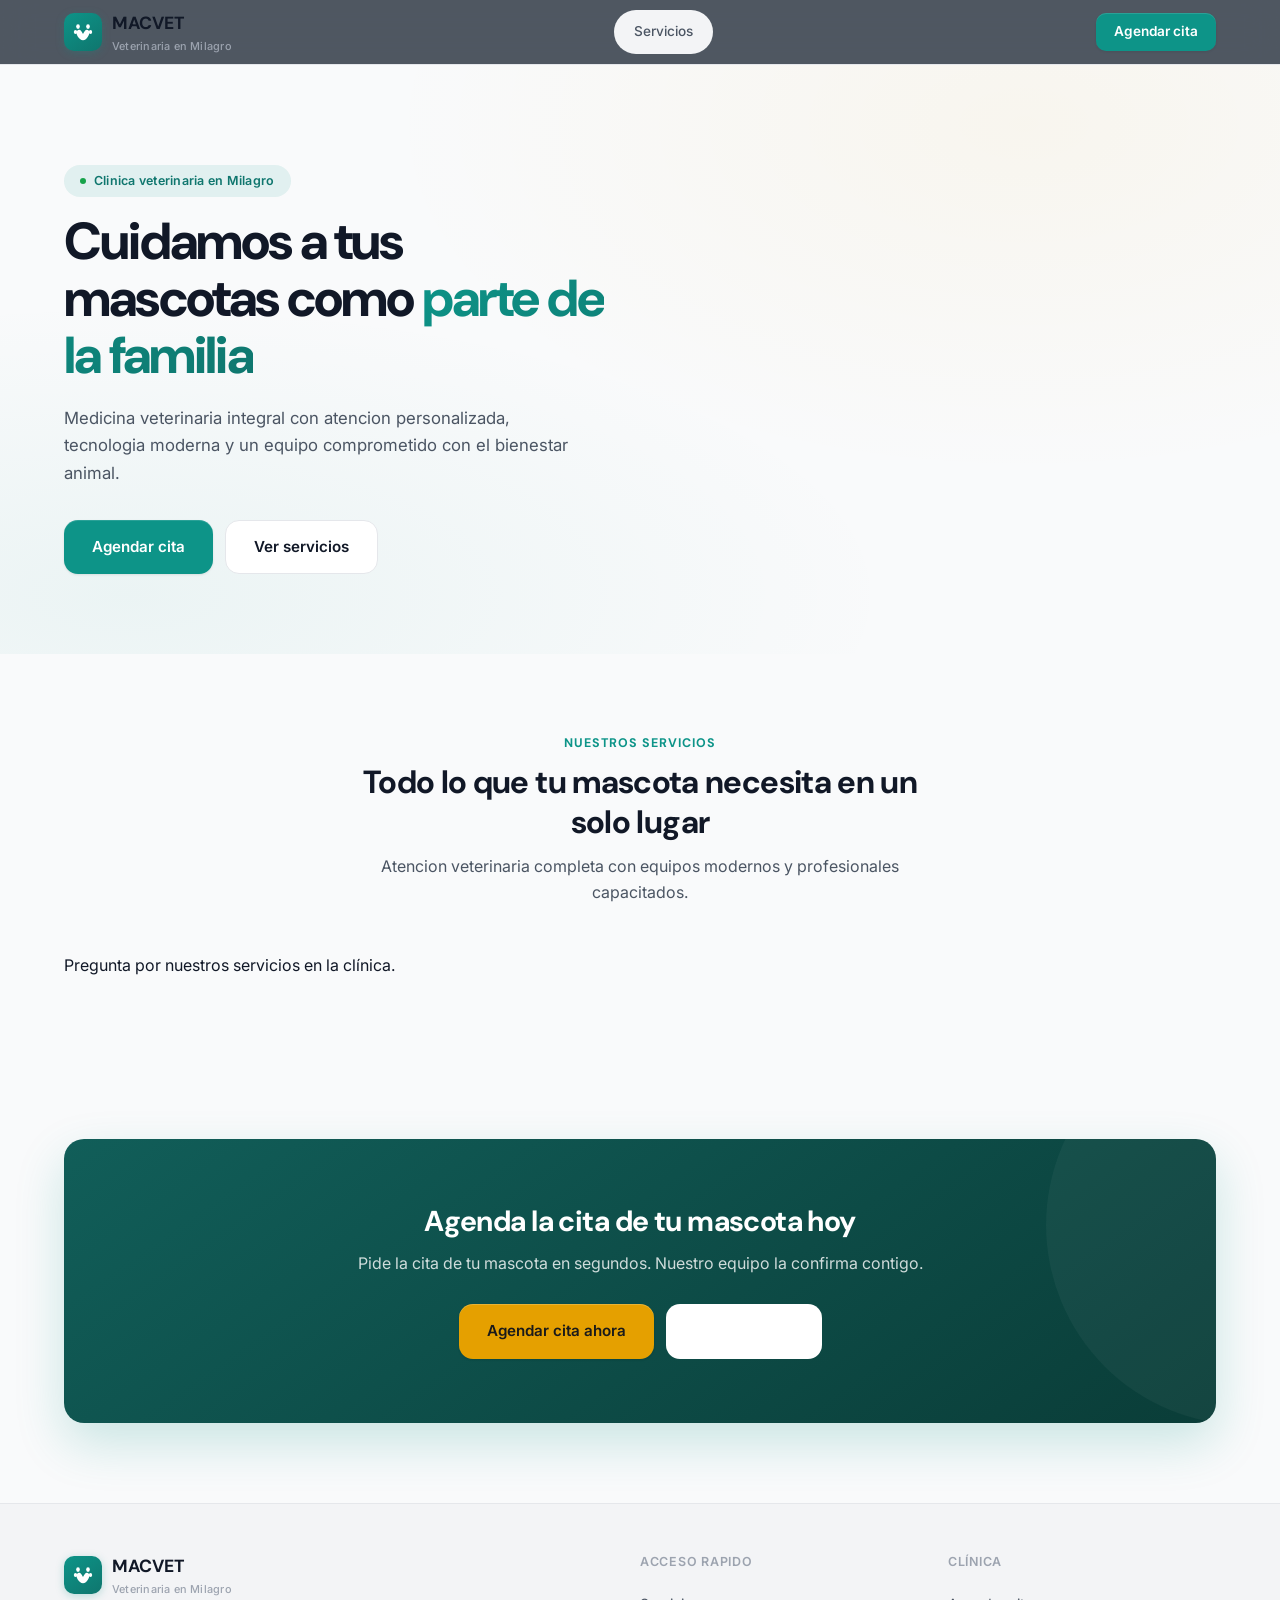
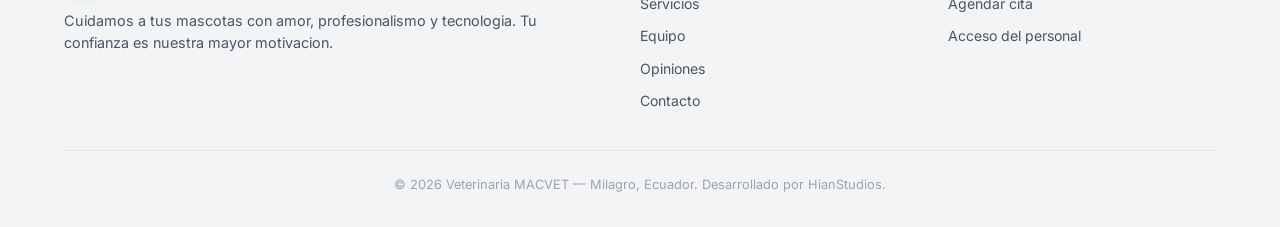
<file: index.html>
<!doctype html>
<html lang="es">
<head>
  <meta charset="UTF-8" />
  <meta name="viewport" content="width=device-width, initial-scale=1.0" />
  <title>Veterinaria MACVET — Milagro, Ecuador</title>
  <link rel="preconnect" href="https://fonts.googleapis.com" />
  <link rel="preconnect" href="https://fonts.gstatic.com" crossorigin />
  <link href="https://fonts.googleapis.com/css2?family=DM+Sans:wght@500;600;700;800&family=Inter:wght@400;500;600;700&display=swap" rel="stylesheet" />
  <link rel="stylesheet" href="css/style.css" />
</head>
<body data-page="index">

  <header class="topbar">
    <div class="topbar-inner">
      <div class="brand">
        <div class="brand-mark"><svg class="ico-brand" viewBox="0 0 24 24" fill="currentColor"><ellipse cx="6" cy="5.5" rx="2.2" ry="2.8"/><ellipse cx="18" cy="5.5" rx="2.2" ry="2.8"/><ellipse cx="3" cy="12" rx="2" ry="2.5"/><ellipse cx="21" cy="12" rx="2" ry="2.5"/><path d="M12 22c-2.5 0-5-2.5-6.5-5S3.5 12 5 10.5 8.5 9 10 11s1.5 3 2 3 .5-1 2-3 3.5-2 5-.5.5 4.5-1 7S14.5 22 12 22z"/></svg></div>
        <div>
          MACVET
          <small>Veterinaria en Milagro</small>
        </div>
      </div>
      <nav class="nav" id="mobile-nav">
        <a href="#servicios">Servicios</a>
        <a href="#equipo" data-seccion="equipo" hidden>Equipo</a>
        <a href="#testimonios" data-seccion="testimonios" hidden>Opiniones</a>
        <a href="#contacto" data-seccion="contacto" hidden>Contacto</a>
      </nav>
      <a href="agendar.html" class="btn btn-primary btn-nav-cta">Agendar cita</a>
      <button class="mobile-menu-btn" id="menu-toggle" aria-label="Menu">
        <span></span><span></span><span></span>
      </button>
    </div>
  </header>

  <!-- Hero -->
  <section class="hero-landing">
    <div class="container">
      <div class="hero-landing-inner">
        <div class="hero-landing-content">
          <div class="eyebrow"><span class="dot"></span> Clinica veterinaria en Milagro</div>
          <h1>Cuidamos a tus mascotas como <span>parte de la familia</span></h1>
          <p class="lead">Medicina veterinaria integral con atencion personalizada, tecnologia moderna y un equipo comprometido con el bienestar animal.</p>
          <div class="btn-row">
            <a href="agendar.html" class="btn btn-primary btn-lg">Agendar cita</a>
            <a href="#servicios" class="btn btn-ghost btn-lg">Ver servicios</a>
          </div>
        </div>
        
      </div>
    </div>
  </section>

  <!-- Servicios -->
  <section id="servicios" class="section-light">
    <div class="container">
      <div class="section-head fade-up">
        <div class="section-eyebrow">Nuestros servicios</div>
        <h2>Todo lo que tu mascota necesita en un solo lugar</h2>
        <p>Atencion veterinaria completa con equipos modernos y profesionales capacitados.</p>
      </div>
      <div class="grid-3" id="lista-servicios"><p class="ayuda">Cargando servicios…</p></div>
    </div>
  </section>

  <!-- Equipo -->
  <section id="equipo" class="section-alt" hidden>
    <div class="container">
      <div class="section-head fade-up"><div class="section-eyebrow">Nuestro equipo</div><h2>Profesionales comprometidos con tu mascota</h2></div>
      <div class="grid-2" id="lista-equipo"></div>
    </div>
  </section>

  <!-- Testimonios -->
  <section id="testimonios" class="section-light" hidden>
    <div class="container">
      <div class="section-head fade-up"><div class="section-eyebrow">Testimonios</div><h2>Lo que dicen nuestros clientes</h2></div>
      <div class="testimonial-track" id="lista-testimonios"></div>
    </div>
  </section>

  <!-- CTA -->
  <section class="cta-section">
    <div class="container">
      <div class="cta-card fade-up">
        <h2>Agenda la cita de tu mascota hoy</h2>
        <p>Pide la cita de tu mascota en segundos. Nuestro equipo la confirma contigo.</p>
        <div class="btn-row" style="justify-content:center">
          <a href="agendar.html" class="btn btn-accent btn-lg">Agendar cita ahora</a>
          <a href="#contacto" class="btn btn-ghost btn-lg">Contactarnos</a>
        </div>
      </div>
    </div>
  </section>

  <!-- Contacto -->
  <section id="contacto" class="section-alt" hidden>
    <div class="container">
      <div class="section-head fade-up"><div class="section-eyebrow">Contacto</div><h2>Visítanos o comunícate con nosotros</h2></div>
      <div class="grid-3" id="lista-contacto"></div>
    </div>
  </section>

  <!-- Footer -->
  <footer class="landing-footer">
    <div class="container">
      <div class="footer-inner">
        <div class="footer-brand">
          <div class="brand">
            <div class="brand-mark"><svg class="ico-brand" viewBox="0 0 24 24" fill="currentColor"><ellipse cx="6" cy="5.5" rx="2.2" ry="2.8"/><ellipse cx="18" cy="5.5" rx="2.2" ry="2.8"/><ellipse cx="3" cy="12" rx="2" ry="2.5"/><ellipse cx="21" cy="12" rx="2" ry="2.5"/><path d="M12 22c-2.5 0-5-2.5-6.5-5S3.5 12 5 10.5 8.5 9 10 11s1.5 3 2 3 .5-1 2-3 3.5-2 5-.5.5 4.5-1 7S14.5 22 12 22z"/></svg></div>
            <div>MACVET<small>Veterinaria en Milagro</small></div>
          </div>
          <p>Cuidamos a tus mascotas con amor, profesionalismo y tecnologia. Tu confianza es nuestra mayor motivacion.</p>
        </div>
        <div class="footer-links">
          <h4>Acceso rapido</h4>
          <a href="#servicios">Servicios</a>
          <a href="#equipo" data-seccion="equipo" hidden>Equipo</a>
          <a href="#testimonios" data-seccion="testimonios" hidden>Opiniones</a>
          <a href="#contacto" data-seccion="contacto" hidden>Contacto</a>
        </div>
        <div class="footer-links">
          <h4>Clínica</h4>
          <a href="agendar.html">Agendar cita</a>
          <a href="login.html">Acceso del personal</a>
        </div>
      </div>
      <div class="footer-bottom">
        <p>&copy; 2026 Veterinaria MACVET — Milagro, Ecuador. Desarrollado por HianStudios.</p>
      </div>
    </div>
  </footer>

    <script src="js/vendor/supabase.js"></script>
  <script src="js/config.js"></script>
  <script src="js/core.js"></script>
  <script src="js/publico.js"></script>
</body>
</html>
</file>
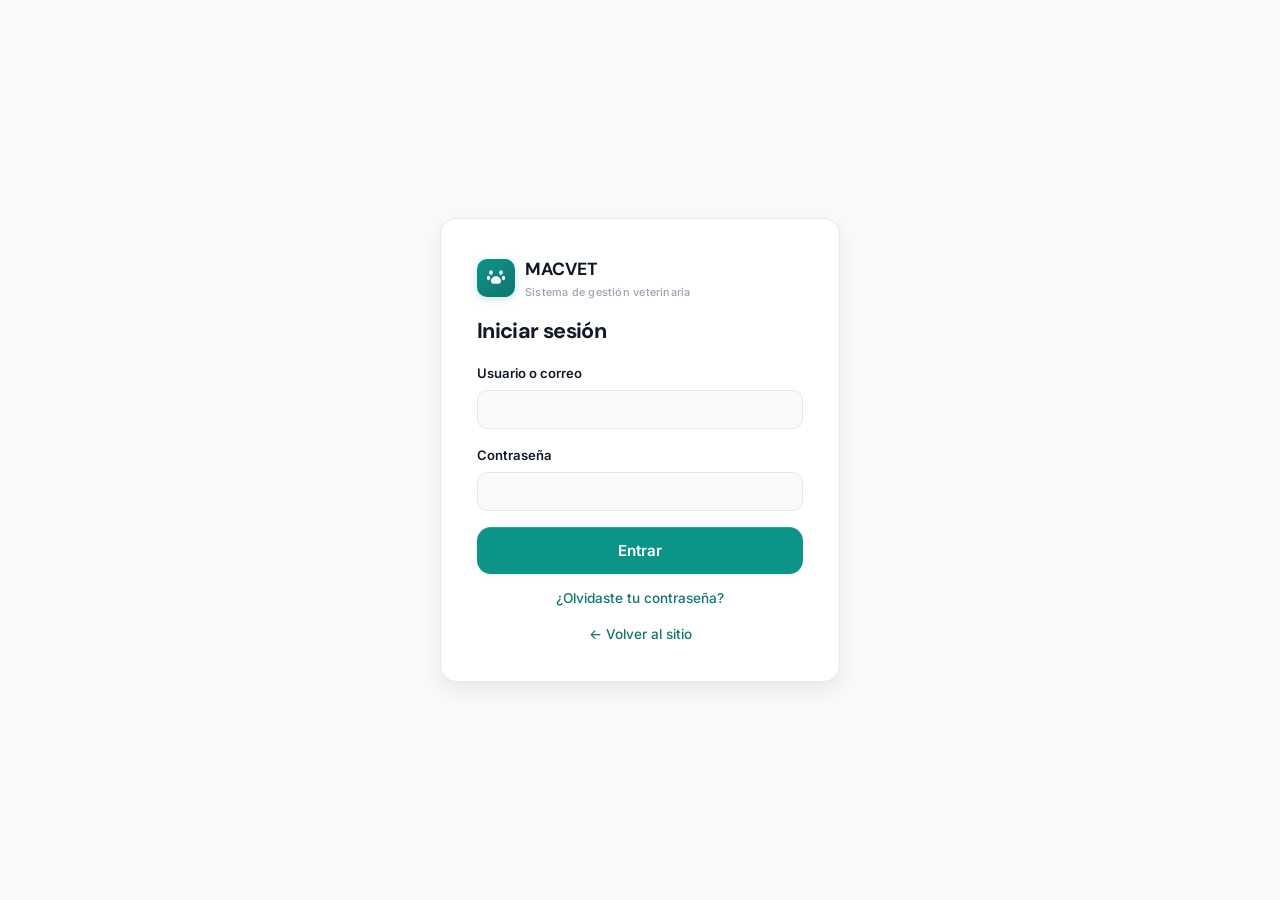
<file: admin.html>
<!doctype html>
<html lang="es">
<head>
  <meta charset="UTF-8" />
  <meta name="viewport" content="width=device-width, initial-scale=1.0" />
  <meta name="robots" content="noindex" />
  <title>Panel — MACVET</title>
  <link rel="preconnect" href="https://fonts.googleapis.com" />
  <link rel="preconnect" href="https://fonts.gstatic.com" crossorigin />
  <link rel="preconnect" href="https://ueydqoflrcbkiiapdgdy.supabase.co" crossorigin />
  <link href="https://fonts.googleapis.com/css2?family=DM+Sans:wght@500;600;700;800&family=Inter:wght@400;500;600;700&display=swap" rel="stylesheet" />
  <link rel="stylesheet" href="css/style.css" />
  <link rel="stylesheet" href="css/panel.css" />
</head>
<body data-page="admin">
  <header class="topbar">
    <div class="topbar-inner">
      <div class="brand">
        <div class="brand-mark"><svg class="ico-brand" viewBox="0 0 24 24" fill="currentColor"><ellipse cx="6" cy="5.5" rx="2.2" ry="2.8"/><ellipse cx="18" cy="5.5" rx="2.2" ry="2.8"/><ellipse cx="3" cy="12" rx="2" ry="2.6"/><ellipse cx="21" cy="12" rx="2" ry="2.6"/><path d="M12 10c-3.5 0-6 3-6 5.5 0 2 1.5 3.5 3.5 3.5 1 0 1.8-.4 2.5-.4s1.5.4 2.5.4c2 0 3.5-1.5 3.5-3.5 0-2.5-2.5-5.5-6-5.5z"/></svg></div>
        <div>MACVET<small>Sistema de gestión veterinaria</small></div>
      </div>
      <div class="usuario-caja" id="usuario-caja" hidden>
        <div><strong id="u-nombre"></strong><small id="u-rol"></small></div>
        <button class="btn btn-ghost btn-sm" id="btn-mi-cuenta" type="button">Mi cuenta</button>
        <button class="btn btn-ghost btn-sm" id="btn-salir" type="button">Salir</button>
      </div>
    </div>
  </header>

  <div class="app-shell">
    <aside class="sidebar">
      <nav id="menu-lateral" aria-label="Secciones"></nav>
      <div class="sidebar-footer"><a href="index.html">Ver sitio web</a></div>
    </aside>
    <main class="main"><div id="vista"><div class="cargando">Cargando…</div></div></main>
  </div>

  <script defer src="js/vendor/supabase.js"></script>
  <script defer src="js/config.js"></script>
  <script defer src="js/core.js"></script>
  <script defer src="js/panel.js"></script>
  <script defer src="js/modulos/inicio.js"></script>
  <script defer src="js/modulos/citas.js"></script>
  <script defer src="js/modulos/clientes.js"></script>
  <script defer src="js/modulos/inventario.js"></script>
  <script defer src="js/modulos/comprobantes.js"></script>
  <script defer src="js/modulos/usuarios.js"></script>
  <script defer src="js/modulos/movimientos.js"></script>
  <script defer src="js/modulos/clinico.js"></script>
  <script defer src="js/modulos/resenas.js"></script>
  <script defer src="js/modulos/contenido.js"></script>
  <script defer src="js/modulos/whatsapp.js"></script>
  <script defer src="js/modulos/backup.js"></script>
  <script defer src="js/arranque.js"></script>
</body>
</html>
</file>
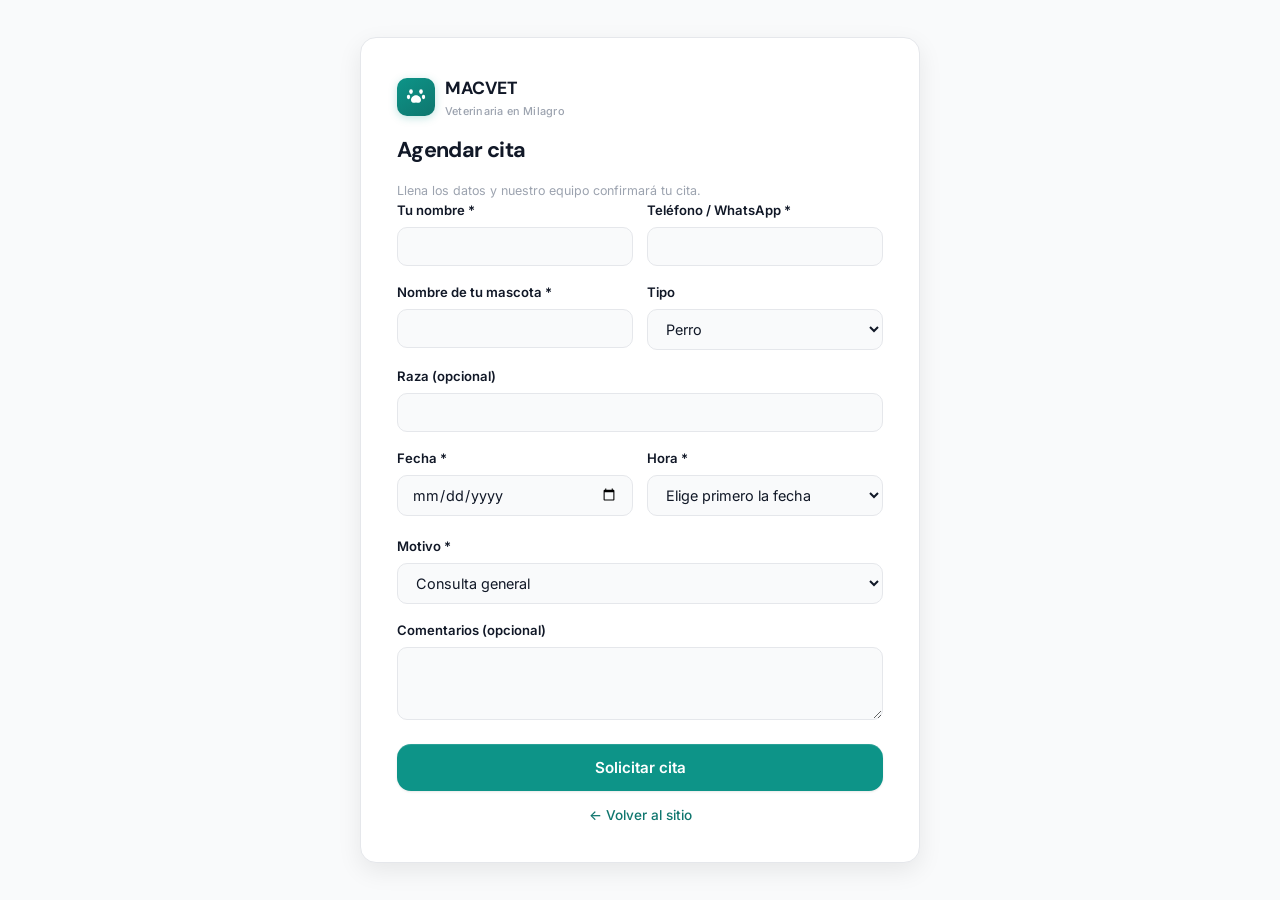
<file: agendar.html>
<!doctype html>
<html lang="es">
<head>
  <meta charset="UTF-8" />
  <meta name="viewport" content="width=device-width, initial-scale=1.0" />
  <title>Agendar cita — Veterinaria MACVET</title>
  <link rel="preconnect" href="https://fonts.googleapis.com" />
  <link rel="preconnect" href="https://fonts.gstatic.com" crossorigin />
  <link href="https://fonts.googleapis.com/css2?family=DM+Sans:wght@500;600;700;800&family=Inter:wght@400;500;600;700&display=swap" rel="stylesheet" />
  <link rel="stylesheet" href="css/style.css" />
  <link rel="stylesheet" href="css/panel.css" />
</head>
<body class="pagina-acceso">
  <main class="acceso">
    <div class="acceso-tarjeta" style="max-width:560px">
      <div class="brand acceso-brand">
        <div class="brand-mark"><svg class="ico-brand" viewBox="0 0 24 24" fill="currentColor"><ellipse cx="6" cy="5.5" rx="2.2" ry="2.8"/><ellipse cx="18" cy="5.5" rx="2.2" ry="2.8"/><ellipse cx="3" cy="12" rx="2" ry="2.6"/><ellipse cx="21" cy="12" rx="2" ry="2.6"/><path d="M12 10c-3.5 0-6 3-6 5.5 0 2 1.5 3.5 3.5 3.5 1 0 1.8-.4 2.5-.4s1.5.4 2.5.4c2 0 3.5-1.5 3.5-3.5 0-2.5-2.5-5.5-6-5.5z"/></svg></div>
        <div>MACVET<small>Veterinaria en Milagro</small></div>
      </div>
      <h1>Agendar cita</h1>
      <p class="ayuda">Llena los datos y nuestro equipo confirmará tu cita.</p>

      <form id="form-cita" novalidate>
        <div class="form-row">
          <div class="form-group"><label for="dueno">Tu nombre *</label><input id="dueno" maxlength="120" autocomplete="name" required /></div>
          <div class="form-group"><label for="telefono">Teléfono / WhatsApp *</label><input id="telefono" type="tel" maxlength="20" autocomplete="tel" required /></div>
        </div>
        <div class="form-row">
          <div class="form-group"><label for="mascota">Nombre de tu mascota *</label><input id="mascota" maxlength="80" required /></div>
          <div class="form-group"><label for="tipo">Tipo</label><select id="tipo"><option>Perro</option><option>Gato</option><option>Otro</option></select></div>
        </div>
        <div class="form-group"><label for="raza">Raza (opcional)</label><input id="raza" maxlength="80" /></div>
        <div class="form-row">
          <div class="form-group"><label for="fecha">Fecha *</label><input id="fecha" type="date" required /></div>
          <div class="form-group"><label for="hora">Hora *</label><select id="hora" required><option value="">Elige primero la fecha</option></select><small class="ayuda" id="ayuda-hora"></small></div>
        </div>
        <div class="form-group"><label for="servicio">Motivo *</label><select id="servicio"></select></div>
        <div class="form-group"><label for="notas">Comentarios (opcional)</label><textarea id="notas" rows="3" maxlength="500"></textarea></div>
        <!-- Campo trampa: las personas no lo ven; los programas que llenan formularios sí -->
        <div style="position:absolute;left:-9999px" aria-hidden="true"><label>No llenar<input id="sitio-web" tabindex="-1" autocomplete="off" /></label></div>
        <div class="form-error" id="error-cita" role="alert" hidden></div>
        <button type="submit" class="btn btn-primary btn-lg" id="btn-cita" style="width:100%">Solicitar cita</button>
      </form>
      <div id="listo" hidden>
        <h2>¡Solicitud enviada!</h2>
        <p>Recibimos tu solicitud. Nuestro equipo la revisará y te confirmará por teléfono o WhatsApp.</p>
        <p class="ayuda">Si es una urgencia, comunícate directamente con la clínica.</p>
        <a class="btn btn-primary" href="index.html">Volver al sitio</a>
      </div>
      <p class="acceso-pie"><a href="index.html">← Volver al sitio</a></p>
    </div>
  </main>
  <script src="js/vendor/supabase.js"></script>
  <script src="js/config.js"></script>
  <script src="js/core.js"></script>
  <script src="js/agendar.js"></script>
</body>
</html>
</file>
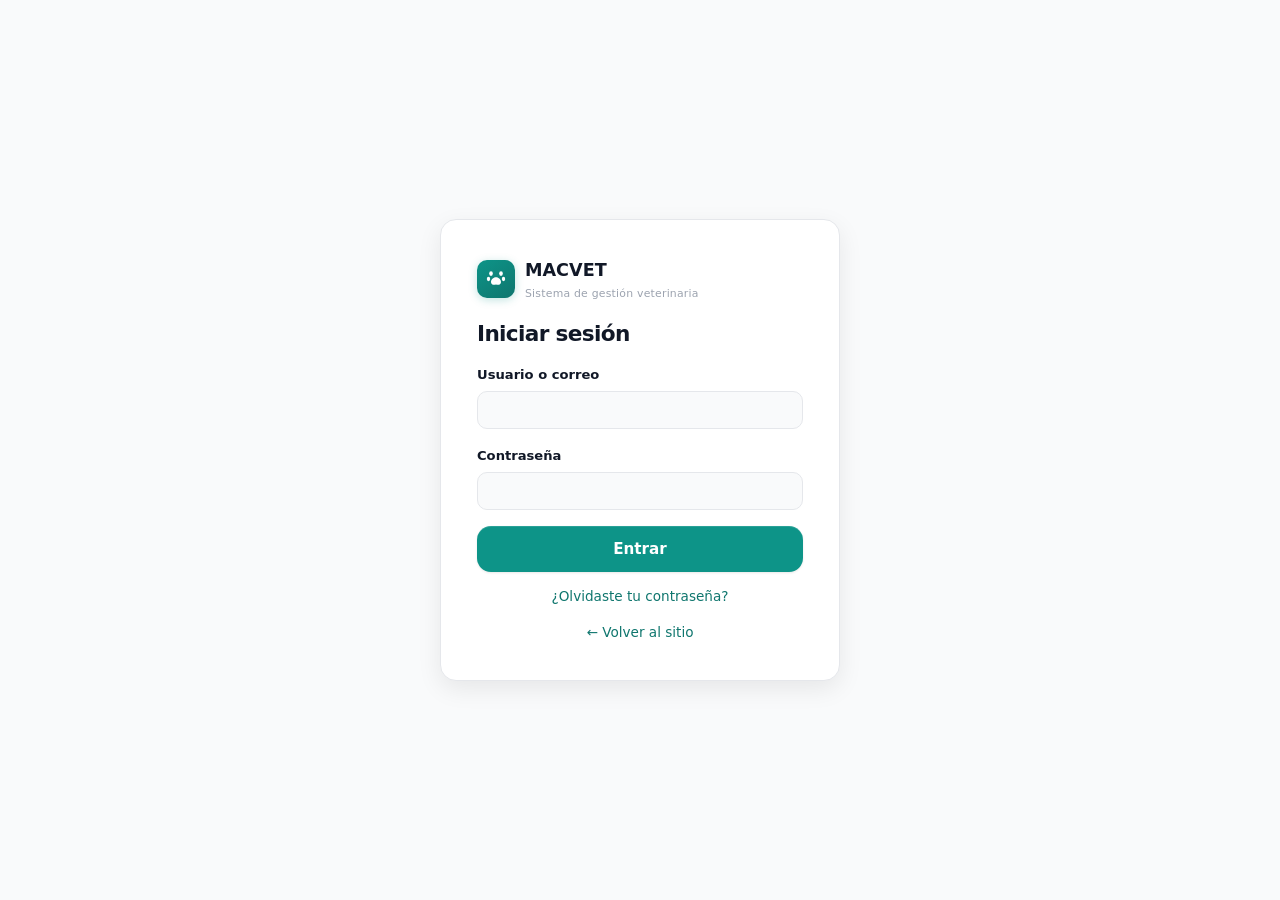
<file: citas.html>
<!doctype html>
<html lang="es"><head><meta charset="UTF-8" /><meta name="robots" content="noindex" /><title>Agenda — MACVET</title>
<meta http-equiv="refresh" content="0; url=admin.html#citas" /></head>
<body><p>Redirigiendo a la agenda… <a href="admin.html#citas">Pulsa aquí si no pasa nada</a>.</p></body></html>
</file>
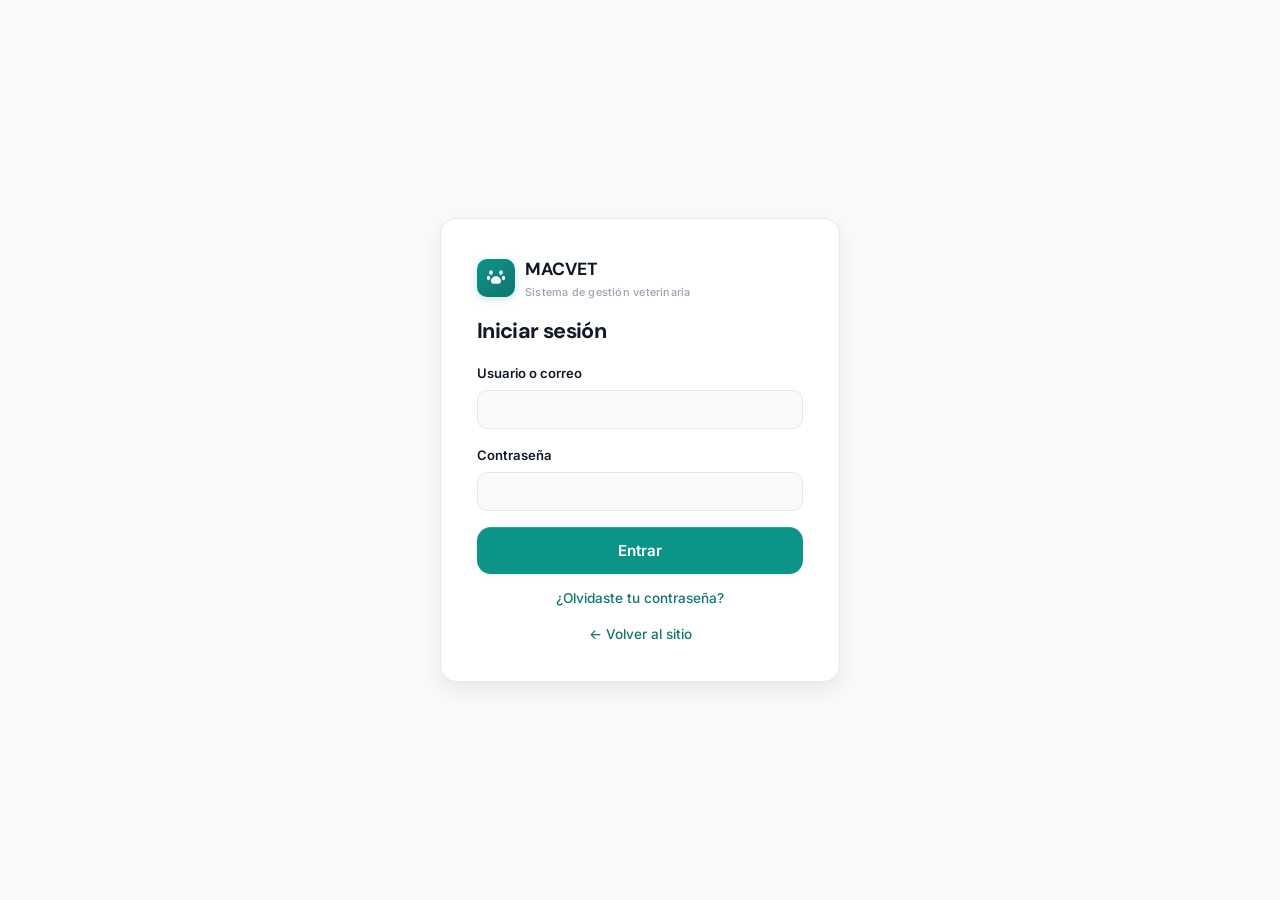
<file: login.html>
<!doctype html>
<html lang="es">
<head>
  <meta charset="UTF-8" />
  <meta name="viewport" content="width=device-width, initial-scale=1.0" />
  <meta name="robots" content="noindex" />
  <title>Entrar — MACVET</title>
  <link rel="preconnect" href="https://fonts.googleapis.com" />
  <link rel="preconnect" href="https://fonts.gstatic.com" crossorigin />
  <link href="https://fonts.googleapis.com/css2?family=DM+Sans:wght@500;600;700;800&family=Inter:wght@400;500;600;700&display=swap" rel="stylesheet" />
  <link rel="stylesheet" href="css/style.css" />
  <link rel="stylesheet" href="css/panel.css" />
</head>
<body class="pagina-acceso">
  <main class="acceso">
    <div class="acceso-tarjeta">
      <div class="brand acceso-brand">
        <div class="brand-mark"><svg class="ico-brand" viewBox="0 0 24 24" fill="currentColor"><ellipse cx="6" cy="5.5" rx="2.2" ry="2.8"/><ellipse cx="18" cy="5.5" rx="2.2" ry="2.8"/><ellipse cx="3" cy="12" rx="2" ry="2.6"/><ellipse cx="21" cy="12" rx="2" ry="2.6"/><path d="M12 10c-3.5 0-6 3-6 5.5 0 2 1.5 3.5 3.5 3.5 1 0 1.8-.4 2.5-.4s1.5.4 2.5.4c2 0 3.5-1.5 3.5-3.5 0-2.5-2.5-5.5-6-5.5z"/></svg></div>
        <div>MACVET<small>Sistema de gestión veterinaria</small></div>
      </div>
      <h1>Iniciar sesión</h1>
      <form id="form-acceso" novalidate>
        <div class="form-group">
          <label for="usuario">Usuario o correo</label>
          <input id="usuario" name="usuario" type="text" autocomplete="username" autocapitalize="none" spellcheck="false" required />
        </div>
        <div class="form-group">
          <label for="clave">Contraseña</label>
          <input id="clave" name="clave" type="password" autocomplete="current-password" required />
        </div>
        <div class="form-error" id="error-acceso" role="alert" hidden></div>
        <button type="submit" class="btn btn-primary btn-lg" id="btn-entrar" style="width:100%">Entrar</button>
      </form>
      <p class="acceso-pie"><a href="#" id="olvide">¿Olvidaste tu contraseña?</a></p>
      <p class="acceso-pie"><a href="index.html">← Volver al sitio</a></p>
    </div>
  </main>
  <script src="js/vendor/supabase.js"></script>
  <script src="js/config.js"></script>
  <script src="js/core.js"></script>
  <script src="js/login.js"></script>
</body>
</html>
</file>
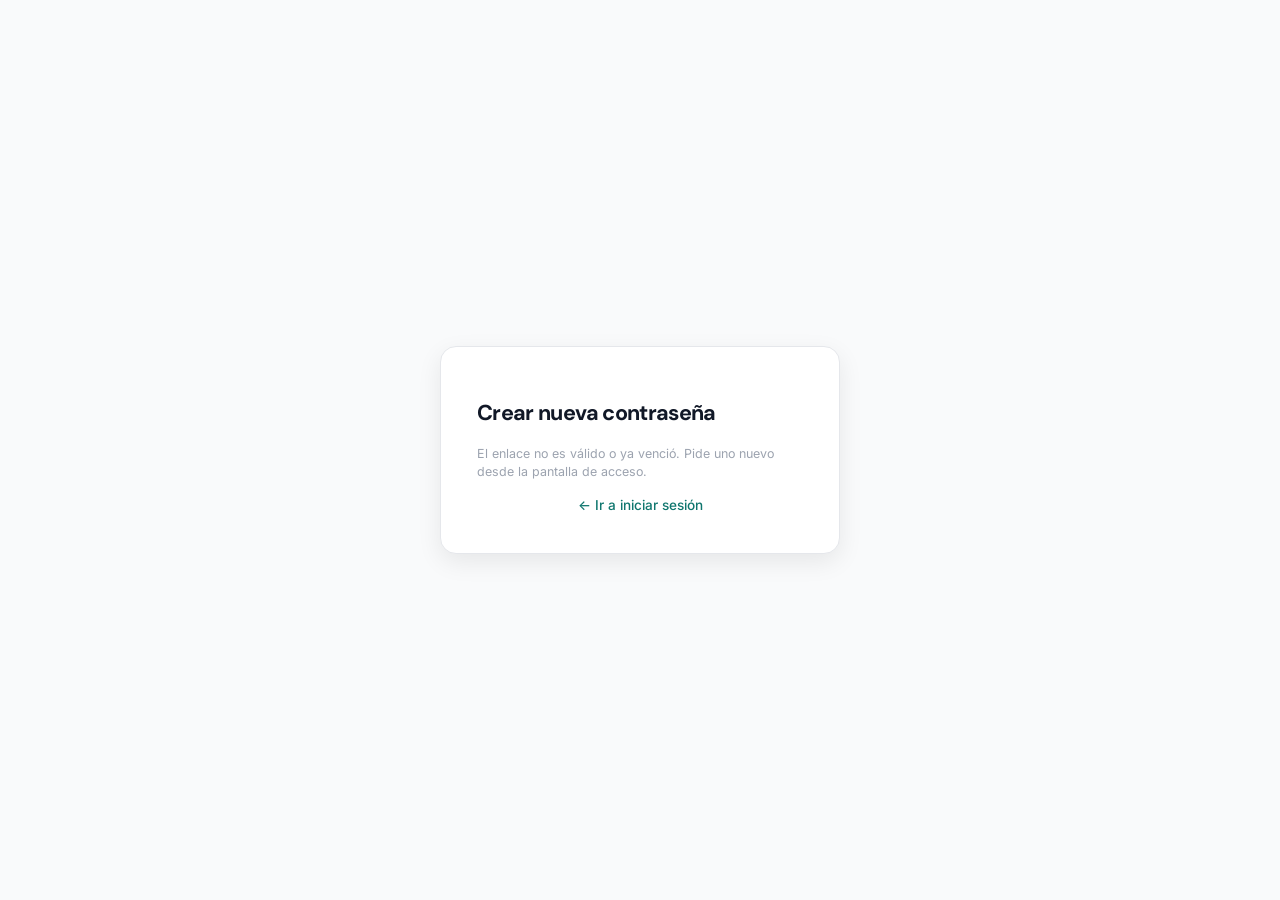
<file: restablecer.html>
<!doctype html>
<html lang="es">
<head>
  <meta charset="UTF-8" />
  <meta name="viewport" content="width=device-width, initial-scale=1.0" />
  <meta name="robots" content="noindex" />
  <title>Nueva contraseña — MACVET</title>
  <link rel="preconnect" href="https://fonts.googleapis.com" />
  <link rel="preconnect" href="https://fonts.gstatic.com" crossorigin />
  <link href="https://fonts.googleapis.com/css2?family=DM+Sans:wght@500;600;700;800&family=Inter:wght@400;500;600;700&display=swap" rel="stylesheet" />
  <link rel="stylesheet" href="css/style.css" />
  <link rel="stylesheet" href="css/panel.css" />
</head>
<body class="pagina-acceso">
  <main class="acceso">
    <div class="acceso-tarjeta">
      <h1>Crear nueva contraseña</h1>
      <p class="ayuda" id="estado-enlace">Verificando el enlace…</p>
      <form id="form-nueva" novalidate hidden>
        <div class="form-group"><label for="c1">Nueva contraseña</label><input id="c1" type="password" autocomplete="new-password" required /><small class="ayuda">Mínimo 10 caracteres, con letras y números.</small></div>
        <div class="form-group"><label for="c2">Repite la contraseña</label><input id="c2" type="password" autocomplete="new-password" required /></div>
        <div class="form-error" id="error-nueva" role="alert" hidden></div>
        <button type="submit" class="btn btn-primary btn-lg" style="width:100%">Guardar contraseña</button>
      </form>
      <p class="acceso-pie"><a href="login.html">← Ir a iniciar sesión</a></p>
    </div>
  </main>
  <script src="js/vendor/supabase.js"></script>
  <script src="js/config.js"></script>
  <script src="js/core.js"></script>
  <script src="js/restablecer.js"></script>
</body>
</html>
</file>
<file: css/style.css>
/* ===========================================================
   MACVET — Sistema de diseño veterinario
   Tipografía: DM Sans (títulos) + Inter (cuerpo)
   Paleta: teal profundo + ámbar dorado + grises neutros
   =========================================================== */

/* ---------- Design Tokens ---------- */
:root {
  --primary: #0d9488;
  --primary-dark: #0f766e;
  --primary-darker: #115e59;
  --primary-light: rgba(13,148,136,.1);
  --primary-subtle: rgba(13,148,136,.04);

  --accent: #e5a000;
  --accent-dark: #c48800;
  --accent-light: rgba(229,160,0,.1);

  --success: #16a34a;
  --success-light: rgba(22,163,74,.1);
  --danger: #dc2626;
  --danger-light: rgba(220,38,38,.08);
  --warning: #d97706;
  --warning-light: rgba(217,119,6,.08);
  --info: #2563eb;
  --info-light: rgba(37,99,235,.08);

  --bg: #f9fafb;
  --bg-alt: #f3f4f6;
  --surface: #ffffff;
  --surface-hover: #f9fafb;
  --border: #e5e7eb;
  --border-light: #f3f4f6;
  --text: #111827;
  --text-secondary: #4b5563;
  --text-muted: #9ca3af;
  --overlay: rgba(17,24,39,.5);

  --radius: 14px;
  --radius-sm: 10px;
  --radius-xs: 6px;
  --radius-full: 9999px;

  --shadow-xs: 0 1px 2px rgba(0,0,0,.04);
  --shadow-sm: 0 1px 3px rgba(0,0,0,.06), 0 1px 2px rgba(0,0,0,.04);
  --shadow: 0 4px 12px rgba(0,0,0,.06);
  --shadow-md: 0 8px 24px rgba(0,0,0,.08);
  --shadow-lg: 0 16px 40px rgba(0,0,0,.1);
  --shadow-ring: 0 0 0 3px rgba(13,148,136,.15);

  --font: 'Inter', system-ui, -apple-system, sans-serif;
  --font-display: 'DM Sans', system-ui, -apple-system, sans-serif;
  --font-mono: 'SF Mono', 'Cascadia Code', 'Fira Code', monospace;

  --transition: .18s cubic-bezier(.4,0,.2,1);
  --transition-slow: .3s cubic-bezier(.4,0,.2,1);
  --sidebar-w: 260px;
}

/* ---------- Dark Mode ---------- */
@media (prefers-color-scheme: dark) {
  :root:not([data-theme="light"]) {
    --primary: #2dd4bf;
    --primary-dark: #14b8a6;
    --primary-darker: #0d9488;
    --primary-light: rgba(45,212,191,.1);
    --primary-subtle: rgba(45,212,191,.04);
    --accent: #fbbf24;
    --accent-dark: #f59e0b;
    --accent-light: rgba(251,191,36,.1);
    --success: #34d399;
    --success-light: rgba(52,211,153,.1);
    --danger: #f87171;
    --danger-light: rgba(248,113,113,.1);
    --warning: #fbbf24;
    --warning-light: rgba(251,191,36,.1);
    --info: #60a5fa;
    --info-light: rgba(96,165,250,.1);
    --bg: #0b1120;
    --bg-alt: #111827;
    --surface: #1f2937;
    --surface-hover: #263244;
    --border: #374151;
    --border-light: #1f2937;
    --text: #f3f4f6;
    --text-secondary: #9ca3af;
    --text-muted: #6b7280;
    --overlay: rgba(0,0,0,.65);
    --shadow-xs: 0 1px 2px rgba(0,0,0,.2);
    --shadow-sm: 0 1px 3px rgba(0,0,0,.25);
    --shadow: 0 4px 12px rgba(0,0,0,.2);
    --shadow-md: 0 8px 24px rgba(0,0,0,.3);
    --shadow-lg: 0 16px 40px rgba(0,0,0,.35);
    --shadow-ring: 0 0 0 3px rgba(45,212,191,.2);
  }
}
body[data-theme="dark"] {
  --primary: #2dd4bf;
  --primary-dark: #14b8a6;
  --primary-darker: #0d9488;
  --primary-light: rgba(45,212,191,.1);
  --primary-subtle: rgba(45,212,191,.04);
  --accent: #fbbf24;
  --accent-dark: #f59e0b;
  --accent-light: rgba(251,191,36,.1);
  --success: #34d399;
  --success-light: rgba(52,211,153,.1);
  --danger: #f87171;
  --danger-light: rgba(248,113,113,.1);
  --warning: #fbbf24;
  --warning-light: rgba(251,191,36,.1);
  --info: #60a5fa;
  --info-light: rgba(96,165,250,.1);
  --bg: #0b1120;
  --bg-alt: #111827;
  --surface: #1f2937;
  --surface-hover: #263244;
  --border: #374151;
  --border-light: #1f2937;
  --text: #f3f4f6;
  --text-secondary: #9ca3af;
  --text-muted: #6b7280;
  --overlay: rgba(0,0,0,.65);
  --shadow-xs: 0 1px 2px rgba(0,0,0,.2);
  --shadow-sm: 0 1px 3px rgba(0,0,0,.25);
  --shadow: 0 4px 12px rgba(0,0,0,.2);
  --shadow-md: 0 8px 24px rgba(0,0,0,.3);
  --shadow-lg: 0 16px 40px rgba(0,0,0,.35);
  --shadow-ring: 0 0 0 3px rgba(45,212,191,.2);
}

/* ---------- Reset ---------- */
*, *::before, *::after { box-sizing: border-box; margin: 0; padding: 0; }
html { scroll-behavior: smooth; -webkit-text-size-adjust: 100%; }
body {
  font-family: var(--font);
  background: var(--bg);
  color: var(--text);
  line-height: 1.6;
  -webkit-font-smoothing: antialiased;
  -moz-osx-font-smoothing: grayscale;
}
a { color: inherit; text-decoration: none; }
img { max-width: 100%; display: block; }
button { font-family: inherit; cursor: pointer; }
ul, ol { list-style: none; }

/* ---------- SVG Icon System ---------- */
.ico { width: 18px; height: 18px; fill: none; stroke: currentColor; stroke-width: 2; stroke-linecap: round; stroke-linejoin: round; flex-shrink: 0; display: inline-block; vertical-align: middle; }
.ico-sm { width: 14px; height: 14px; }
.ico-lg { width: 24px; height: 24px; }
.ico-xl { width: 32px; height: 32px; }
.ico-brand { width: 20px; height: 20px; }
.ico-brand-sm { width: 18px; height: 18px; }

.container { max-width: 1200px; margin: 0 auto; padding: 0 24px; }

/* ---------- Typography ---------- */
h1 { font-family: var(--font-display); font-size: 1.875rem; font-weight: 700; letter-spacing: -.03em; line-height: 1.2; }
h2 { font-family: var(--font-display); font-size: 1.375rem; font-weight: 700; letter-spacing: -.02em; line-height: 1.25; }
h3 { font-family: var(--font-display); font-size: 1.1rem; font-weight: 600; line-height: 1.35; }
h4 { font-size: .8rem; font-weight: 600; text-transform: uppercase; letter-spacing: .06em; color: var(--text-muted); }

/* ---------- Buttons ---------- */
.btn {
  display: inline-flex; align-items: center; justify-content: center; gap: 8px;
  padding: 10px 20px; border-radius: var(--radius-sm); font-weight: 600; font-size: .875rem;
  border: none; cursor: pointer; transition: all var(--transition); white-space: nowrap;
  position: relative;
}
.btn:hover { transform: translateY(-1px); }
.btn:active { transform: translateY(0); }
.btn:focus-visible { outline: 2px solid var(--primary); outline-offset: 2px; }
.btn-primary { background: var(--primary); color: #fff; box-shadow: var(--shadow-sm), inset 0 1px 0 rgba(255,255,255,.12); }
.btn-primary:hover { background: var(--primary-dark); box-shadow: var(--shadow); }
.btn-accent { background: var(--accent); color: #1a1a1a; box-shadow: var(--shadow-sm), inset 0 1px 0 rgba(255,255,255,.2); }
.btn-accent:hover { background: var(--accent-dark); box-shadow: var(--shadow); }
.btn-ghost { background: var(--surface); color: var(--text); border: 1px solid var(--border); }
.btn-ghost:hover { background: var(--surface-hover); border-color: var(--primary); color: var(--primary); }
.btn-danger { background: var(--danger); color: #fff; }
.btn-danger:hover { opacity: .9; }
.btn-sm { padding: 6px 14px; font-size: .8rem; border-radius: var(--radius-xs); }
.btn-lg { padding: 14px 28px; font-size: .95rem; border-radius: var(--radius); }

/* ---------- Badges ---------- */
.badge {
  display: inline-flex; align-items: center; gap: 4px;
  font-size: .72rem; font-weight: 600; padding: 3px 10px; border-radius: var(--radius-full);
  letter-spacing: .02em;
}
.badge-ok { background: var(--success-light); color: var(--success); }
.badge-pending { background: var(--warning-light); color: var(--warning); }
.badge-danger { background: var(--danger-light); color: var(--danger); }
.badge-info { background: var(--info-light); color: var(--info); }
.badge-neutral { background: var(--bg-alt); color: var(--text-secondary); }

/* ---------- Top Bar ---------- */
.topbar {
  position: sticky; top: 0; z-index: 50;
  background: rgba(255,255,255,.82);
  border-bottom: 1px solid var(--border);
  backdrop-filter: blur(16px) saturate(1.4);
  -webkit-backdrop-filter: blur(16px) saturate(1.4);
}
body[data-theme="dark"] .topbar,
:root:not([data-theme="light"]) .topbar { background: rgba(31,41,55,.78); }
@media (prefers-color-scheme: dark) {
  :root:not([data-theme="light"]) .topbar { background: rgba(31,41,55,.78); }
}

.topbar-inner {
  max-width: 1200px; margin: 0 auto; padding: 0 24px; height: 64px;
  display: flex; align-items: center; justify-content: space-between;
}
.brand { display: flex; align-items: center; gap: 10px; font-family: var(--font-display); font-weight: 700; font-size: 1.1rem; }
.brand-mark {
  width: 38px; height: 38px; border-radius: 10px;
  background: linear-gradient(145deg, var(--primary), var(--primary-dark));
  display: flex; align-items: center; justify-content: center;
  color: #fff; box-shadow: 0 2px 8px rgba(13,148,136,.25);
}
.brand small { display: block; font-family: var(--font); font-weight: 500; font-size: .68rem; color: var(--text-muted); letter-spacing: .02em; margin-top: 1px; }

.nav { display: flex; gap: 2px; background: var(--bg-alt); padding: 4px; border-radius: var(--radius-full); }
.nav a {
  padding: 7px 16px; border-radius: var(--radius-full); font-weight: 500; font-size: .85rem;
  color: var(--text-secondary); transition: all var(--transition);
}
.nav a:hover { color: var(--text); background: var(--surface); }
.nav a.active { background: var(--primary); color: #fff; box-shadow: var(--shadow-sm); }
.btn-nav-cta { padding: 8px 18px; font-size: .85rem; }

.mobile-menu-btn {
  display: none; background: none; border: none; cursor: pointer;
  width: 36px; height: 36px; flex-direction: column; align-items: center;
  justify-content: center; gap: 5px; position: relative;
}
.mobile-menu-btn span {
  display: block; width: 20px; height: 2px; background: var(--text);
  border-radius: 2px; transition: var(--transition); transform-origin: center;
}
.mobile-menu-btn.is-open span:nth-child(1) { transform: translateY(7px) rotate(45deg); }
.mobile-menu-btn.is-open span:nth-child(2) { opacity: 0; }
.mobile-menu-btn.is-open span:nth-child(3) { transform: translateY(-7px) rotate(-45deg); }

/* ---------- Landing Hero ---------- */
.hero-landing {
  position: relative; padding: 100px 0 80px; overflow: hidden;
  background: var(--bg);
}
.hero-landing::before {
  content: ""; position: absolute; inset: 0;
  background:
    radial-gradient(ellipse 60% 50% at 10% 90%, rgba(13,148,136,.06), transparent),
    radial-gradient(ellipse 50% 60% at 80% 10%, rgba(229,160,0,.05), transparent);
}
.hero-landing-inner {
  position: relative; z-index: 1;
  display: grid; grid-template-columns: 1fr 1fr; gap: 60px; align-items: center;
}
.hero-landing-content h1 {
  font-family: var(--font-display);
  font-size: clamp(2.25rem, 4.5vw, 3.25rem); font-weight: 800;
  letter-spacing: -.035em; margin-bottom: 20px; line-height: 1.1;
}
.hero-landing-content h1 span {
  background: linear-gradient(135deg, var(--primary) 0%, var(--primary-dark) 100%);
  -webkit-background-clip: text; -webkit-text-fill-color: transparent;
  background-clip: text;
}
.lead { font-size: 1.05rem; color: var(--text-secondary); max-width: 520px; margin-bottom: 32px; line-height: 1.65; }
.btn-row { display: flex; gap: 12px; flex-wrap: wrap; }
.eyebrow {
  display: inline-flex; align-items: center; gap: 8px;
  background: var(--primary-light); color: var(--primary-dark); font-weight: 600; font-size: .78rem;
  padding: 6px 16px; border-radius: var(--radius-full); margin-bottom: 16px;
  letter-spacing: .02em;
}
.dot { width: 6px; height: 6px; border-radius: 50%; background: var(--success); animation: pulse-dot 2s infinite; }
@keyframes pulse-dot { 0%, 100% { opacity: 1; } 50% { opacity: .5; } }

.hero-landing-stats { display: grid; grid-template-columns: 1fr 1fr; gap: 16px; }
.hero-stat-card {
  background: var(--surface); border: 1px solid var(--border); border-radius: var(--radius);
  padding: 24px; text-align: center; box-shadow: var(--shadow-xs);
  transition: all var(--transition-slow);
}
.hero-stat-card:hover { box-shadow: var(--shadow-md); transform: translateY(-3px); }
.hero-stat-icon { margin-bottom: 8px; color: var(--primary); display: flex; justify-content: center; }
.hero-stat-num { font-family: var(--font-display); font-size: 1.5rem; font-weight: 800; color: var(--primary); }
.hero-stat-label { font-size: .78rem; color: var(--text-muted); margin-top: 2px; }

/* ---------- Sections ---------- */
section { padding: 80px 0; }
.section-light { background: var(--bg); }
.section-alt { background: var(--bg-alt); }
.section-accent { background: linear-gradient(160deg, var(--primary-subtle), var(--bg)); }
.section-head { text-align: center; max-width: 560px; margin: 0 auto 48px; }
.section-head h2 { font-size: clamp(1.5rem, 3vw, 2rem); margin-bottom: 12px; }
.section-head p { color: var(--text-secondary); line-height: 1.6; }
.section-eyebrow {
  font-family: var(--font-display); font-size: .78rem; font-weight: 700; color: var(--primary);
  text-transform: uppercase; letter-spacing: .08em; margin-bottom: 8px;
}

/* ---------- Grids ---------- */
.grid-3 { display: grid; grid-template-columns: repeat(3, 1fr); gap: 20px; }
.grid-2 { display: grid; grid-template-columns: repeat(2, 1fr); gap: 20px; }

/* ---------- Cards ---------- */
.card {
  background: var(--surface); border: 1px solid var(--border); border-radius: var(--radius);
  padding: 28px; box-shadow: var(--shadow-xs); transition: all var(--transition-slow);
  position: relative;
}
.card::before {
  content: ""; position: absolute; top: 0; left: 0; right: 0; height: 3px;
  background: var(--primary); border-radius: var(--radius) var(--radius) 0 0;
  opacity: 0; transition: opacity var(--transition);
}
.card:hover { box-shadow: var(--shadow); transform: translateY(-2px); }
.card:hover::before { opacity: 1; }
.card .icon {
  width: 44px; height: 44px; border-radius: var(--radius-sm);
  background: var(--primary-light); color: var(--primary-dark);
  display: flex; align-items: center; justify-content: center;
  font-size: 1.2rem; margin-bottom: 16px;
}
.card h3 { margin-bottom: 8px; }
.card p { color: var(--text-secondary); font-size: .9rem; line-height: 1.55; }

/* ---------- Team ---------- */
.team-card {
  background: var(--surface); border: 1px solid var(--border); border-radius: var(--radius);
  padding: 32px; display: flex; gap: 24px; box-shadow: var(--shadow-xs);
  transition: all var(--transition-slow);
}
.team-card:hover { box-shadow: var(--shadow-md); transform: translateY(-2px); }
.team-avatar-placeholder {
  width: 72px; height: 72px; border-radius: 50%;
  background: linear-gradient(145deg, var(--primary), var(--primary-dark));
  color: #fff; display: flex; align-items: center; justify-content: center;
  font-family: var(--font-display); font-weight: 700; font-size: 1.2rem; flex-shrink: 0;
  box-shadow: 0 4px 12px rgba(13,148,136,.2);
}
.team-role { font-size: .85rem; color: var(--primary); font-weight: 500; margin: 4px 0 12px; }
.team-info p { font-size: .9rem; color: var(--text-secondary); margin-bottom: 12px; }
.team-tags { display: flex; flex-wrap: wrap; gap: 6px; }
.tag {
  font-size: .72rem; font-weight: 600; padding: 3px 10px; border-radius: var(--radius-full);
  background: var(--primary-light); color: var(--primary-dark); letter-spacing: .02em;
}

/* ---------- Testimonials ---------- */
.testimonials-slider { position: relative; }
.testimonial-track { display: grid; grid-template-columns: repeat(2, 1fr); gap: 20px; }
.testimonial-card {
  background: var(--surface); border: 1px solid var(--border); border-radius: var(--radius);
  padding: 28px; box-shadow: var(--shadow-xs); transition: all var(--transition);
}
.testimonial-card:hover { box-shadow: var(--shadow); }
.testimonial-stars { color: var(--accent); font-size: 1rem; margin-bottom: 12px; letter-spacing: 2px; }
.testimonial-card p { font-size: .92rem; color: var(--text-secondary); margin-bottom: 16px; font-style: italic; line-height: 1.6; }
.testimonial-author { display: flex; align-items: center; gap: 12px; }
.testimonial-avatar {
  width: 40px; height: 40px; border-radius: 50%;
  background: var(--primary-light); color: var(--primary-dark);
  display: flex; align-items: center; justify-content: center;
  font-family: var(--font-display); font-weight: 700; font-size: .78rem; flex-shrink: 0;
}
.testimonial-author strong { display: block; font-size: .9rem; }
.testimonial-author span { font-size: .78rem; color: var(--text-muted); }

/* ---------- CTA Section ---------- */
.cta-section { padding: 80px 0; }
.cta-card {
  background: linear-gradient(145deg, var(--primary-darker), #0a3d38);
  color: #fff; border-radius: 20px; padding: 64px; text-align: center;
  box-shadow: 0 20px 50px rgba(13,148,136,.2);
  position: relative; overflow: hidden;
}
.cta-card::before {
  content: ""; position: absolute; top: -40%; right: -20%;
  width: 400px; height: 400px; border-radius: 50%;
  background: rgba(255,255,255,.04);
}
.cta-card h2 { font-family: var(--font-display); font-size: clamp(1.4rem, 2.5vw, 1.8rem); margin-bottom: 12px; position: relative; }
.cta-card p { opacity: .8; margin-bottom: 28px; font-size: 1rem; position: relative; }
.cta-card .btn-accent { color: #1a1a1a; position: relative; }
.cta-card .btn-ghost { border-color: rgba(255,255,255,.25); color: #fff; position: relative; }
.cta-card .btn-ghost:hover { background: rgba(255,255,255,.1); border-color: #fff; }

/* ---------- Contact ---------- */
.contact-card {
  background: var(--surface); border: 1px solid var(--border); border-radius: var(--radius);
  padding: 32px; text-align: center; box-shadow: var(--shadow-xs);
  transition: all var(--transition);
}
.contact-card:hover { box-shadow: var(--shadow); }
.contact-icon { margin-bottom: 12px; color: var(--primary); display: flex; justify-content: center; }
.contact-card h3 { margin-bottom: 8px; }
.contact-card p { font-size: .9rem; color: var(--text-secondary); line-height: 1.6; }

/* ---------- Footer ---------- */
.landing-footer { background: var(--bg-alt); border-top: 1px solid var(--border); padding: 48px 0 32px; }
.footer-inner { display: grid; grid-template-columns: 2fr 1fr 1fr; gap: 40px; margin-bottom: 32px; }
.footer-brand p { color: var(--text-secondary); font-size: .9rem; margin-top: 12px; line-height: 1.55; }
.footer-links h4 { margin-bottom: 16px; font-size: .78rem; }
.footer-links a { display: block; color: var(--text-secondary); font-size: .88rem; padding: 5px 0; transition: color var(--transition); }
.footer-links a:hover { color: var(--primary); }
.footer-bottom { border-top: 1px solid var(--border); padding-top: 24px; }
.footer-bottom p { font-size: .8rem; color: var(--text-muted); text-align: center; }

/* ---------- App Shell ---------- */
.app-shell { display: flex; min-height: calc(100vh - 65px); }
.sidebar {
  width: var(--sidebar-w); background: var(--surface); border-right: 1px solid var(--border);
  padding: 20px 12px; flex-shrink: 0; display: flex; flex-direction: column;
  position: sticky; top: 65px; height: calc(100vh - 65px); overflow-y: auto;
}
.brand-mini { display: flex; align-items: center; gap: 8px; font-family: var(--font-display); font-weight: 700; font-size: .95rem; padding: 0 12px; margin-bottom: 24px; }
.brand-mini span {
  width: 30px; height: 30px; border-radius: 8px;
  background: linear-gradient(145deg, var(--primary), var(--primary-dark));
  display: flex; align-items: center; justify-content: center; font-size: .85rem;
  color: #fff;
}
.sidebar nav { flex: 1; }
.sidebar nav a, .sidebar .sidebar-footer a {
  display: flex; align-items: center; gap: 10px;
  padding: 10px 12px; border-radius: var(--radius-sm);
  color: var(--text-secondary); font-weight: 500; font-size: .88rem; margin-bottom: 2px;
  transition: all var(--transition); border-left: 3px solid transparent;
}
.sidebar nav a:hover { background: var(--bg-alt); color: var(--text); }
.sidebar nav a.active {
  background: var(--primary-light); color: var(--primary-dark); font-weight: 600;
  border-left-color: var(--primary);
}
.sidebar-footer { margin-top: auto; padding-top: 16px; border-top: 1px solid var(--border); }
.sidebar-footer a { font-size: .82rem !important; color: var(--text-muted) !important; }

.portal-user {
  padding: 12px; margin-bottom: 16px; background: var(--bg-alt);
  border-radius: var(--radius-sm); font-size: .88rem;
}

.main { flex: 1; padding: 28px 32px; max-width: 100%; overflow-x: hidden; }
.page-head {
  display: flex; justify-content: space-between; align-items: flex-start;
  margin-bottom: 24px; flex-wrap: wrap; gap: 12px;
}
.page-head h1 { font-family: var(--font-display); margin-bottom: 4px; }
.page-head p { color: var(--text-secondary); font-size: .9rem; }

/* ---------- Tabs ---------- */
.admin-tab-panel, .client-tab-panel { display: none; }
.admin-tab-panel.active, .client-tab-panel.active {
  display: block; animation: fadeIn .2s ease;
}
@keyframes fadeIn { from { opacity: 0; transform: translateY(4px); } to { opacity: 1; transform: translateY(0); } }

/* ---------- Stats ---------- */
.stat-row { display: grid; grid-template-columns: repeat(auto-fit, minmax(180px, 1fr)); gap: 16px; margin-bottom: 24px; }
.stat {
  background: var(--surface); border: 1px solid var(--border); border-radius: var(--radius);
  padding: 20px; transition: all var(--transition);
  position: relative; overflow: hidden;
}
.stat::before {
  content: ""; position: absolute; top: 0; left: 0; right: 0; height: 3px;
  background: var(--border); border-radius: var(--radius) var(--radius) 0 0;
}
.stat:hover { box-shadow: var(--shadow-sm); }
.stat .label { font-size: .75rem; color: var(--text-muted); font-weight: 600; margin-bottom: 8px; text-transform: uppercase; letter-spacing: .04em; }
.stat .num { font-family: var(--font-display); font-size: 1.75rem; font-weight: 800; letter-spacing: -.02em; color: var(--text); }
.stat .delta { font-size: .72rem; color: var(--text-muted); margin-top: 4px; }
.stat-ok::before { background: var(--success); }
.stat-ok .num { color: var(--success); }
.stat-warning::before { background: var(--warning); }
.stat-warning .num { color: var(--warning); }
.stat-danger::before { background: var(--danger); }
.stat-danger .num { color: var(--danger); }

/* ---------- Panel ---------- */
.panel {
  background: var(--surface); border: 1px solid var(--border); border-radius: var(--radius);
  padding: 24px; margin-bottom: 20px;
}
.panel-head {
  display: flex; justify-content: space-between; align-items: center; margin-bottom: 16px;
}
.panel-head h2 { font-size: 1rem; font-family: var(--font-display); }

.dashboard-grid { display: grid; grid-template-columns: 1fr 340px; gap: 20px; }

/* ---------- Tables ---------- */
table { width: 100%; border-collapse: collapse; }
th {
  text-align: left; font-size: .72rem; font-weight: 600; text-transform: uppercase;
  letter-spacing: .05em; color: var(--text-muted); padding: 10px 12px;
  border-bottom: 2px solid var(--border); background: var(--bg-alt);
}
th:first-child { border-radius: var(--radius-sm) 0 0 0; }
th:last-child { border-radius: 0 var(--radius-sm) 0 0; }
td { padding: 12px; border-bottom: 1px solid var(--border-light); font-size: .88rem; }
tr:last-child td { border-bottom: none; }
tr:hover td { background: var(--surface-hover); }
.avatar {
  width: 32px; height: 32px; border-radius: 50%;
  background: var(--primary-light); color: var(--primary-dark);
  display: inline-flex; align-items: center; justify-content: center;
  font-family: var(--font-display); font-weight: 600; font-size: .78rem; margin-right: 8px; vertical-align: middle;
}

/* ---------- Mini Calendar ---------- */
.mini-calendar { user-select: none; }
.cal-header {
  text-align: center; font-family: var(--font-display); font-weight: 700; font-size: .9rem;
  padding: 8px 0 12px; color: var(--text);
}
.cal-grid { display: grid; grid-template-columns: repeat(7, 1fr); gap: 2px; text-align: center; }
.cal-day-name { font-size: .68rem; font-weight: 600; color: var(--text-muted); padding: 4px; text-transform: uppercase; letter-spacing: .04em; }
.cal-day {
  font-size: .82rem; padding: 6px 2px; border-radius: var(--radius-xs);
  position: relative; cursor: default; color: var(--text-secondary);
}
.cal-day.empty { visibility: hidden; }
.cal-day.today { background: var(--primary); color: #fff; font-weight: 700; border-radius: 50%; }
.cal-day.has-appt::after {
  content: ""; position: absolute; bottom: 2px; left: 50%; transform: translateX(-50%);
  width: 4px; height: 4px; border-radius: 50%; background: var(--accent);
}
.cal-day.today.has-appt::after { background: #fff; }

/* ---------- Filter Bar ---------- */
.filter-bar { display: flex; gap: 8px; margin-bottom: 20px; flex-wrap: wrap; }
.filter-bar .btn.active { background: var(--primary); color: #fff; border-color: var(--primary); }

/* ---------- Citas List ---------- */
.citas-layout { display: grid; gap: 20px; }
.day-list { display: flex; flex-direction: column; gap: 8px; }
.date-header {
  font-family: var(--font-display); font-size: .78rem; font-weight: 700; color: var(--text-muted);
  text-transform: uppercase; letter-spacing: .05em; padding: 16px 0 6px;
}
.cita-row {
  display: grid; grid-template-columns: 70px 1fr auto;
  align-items: center; gap: 16px;
  background: var(--surface); border: 1px solid var(--border); border-radius: var(--radius-sm);
  padding: 14px 16px; transition: all var(--transition);
}
.cita-row:hover { box-shadow: var(--shadow-sm); border-color: var(--primary); }
.cita-row.cita-cancelled { opacity: .5; }
.cita-row .time { font-weight: 700; color: var(--primary); font-size: .95rem; font-family: var(--font-mono); }
.cita-row .meta strong { display: block; font-size: .9rem; }
.cita-row .meta span { display: block; font-size: .78rem; color: var(--text-muted); }
.cita-row .meta .cita-owner { font-size: .75rem; margin-top: 2px; }
.cita-status-btn { cursor: pointer; transition: all var(--transition); }
.cita-status-btn:hover { transform: scale(1.05); }
.empty-state { text-align: center; padding: 40px; color: var(--text-muted); font-size: .9rem; }

.wa-note {
  display: flex; gap: 10px; align-items: flex-start;
  background: var(--primary-subtle); border: 1px solid var(--primary-light);
  border-radius: var(--radius-sm); padding: 14px 16px; font-size: .85rem;
  color: var(--text-secondary); line-height: 1.55;
}

/* ---------- Bar Charts ---------- */
.chart-title { font-family: var(--font-display); font-size: .85rem; font-weight: 700; margin-bottom: 16px; }
.bar-chart { display: flex; flex-direction: column; gap: 10px; }
.bar-row { display: grid; grid-template-columns: 120px 1fr 40px; align-items: center; gap: 12px; }
.bar-label { font-size: .82rem; color: var(--text-secondary); text-align: right; overflow: hidden; text-overflow: ellipsis; white-space: nowrap; }
.bar-track { height: 24px; background: var(--bg-alt); border-radius: var(--radius-xs); overflow: hidden; }
.bar-fill {
  height: 100%; border-radius: var(--radius-xs);
  background: linear-gradient(90deg, var(--primary), var(--primary-dark));
  transition: width .6s cubic-bezier(.4,0,.2,1); min-width: 4px;
}
.bar-value { font-family: var(--font-display); font-size: .82rem; font-weight: 700; color: var(--text); }

/* ---------- Reviews ---------- */
.review-card {
  background: var(--surface); border: 1px solid var(--border); border-radius: var(--radius);
  padding: 20px; margin-bottom: 12px;
}
.review-header { display: flex; justify-content: space-between; align-items: center; margin-bottom: 10px; flex-wrap: wrap; gap: 8px; }
.review-author { font-weight: 600; margin-right: 8px; }
.review-date { font-size: .78rem; color: var(--text-muted); }
.review-stars .star svg { fill: var(--border); stroke: none; }
.review-stars .star.filled svg { fill: var(--accent); }
.review-stars .star { display: inline-flex; }
.review-text { color: var(--text-secondary); font-size: .9rem; margin-bottom: 12px; line-height: 1.55; }
.review-reply {
  background: var(--bg-alt); border-radius: var(--radius-sm); padding: 12px;
  font-size: .85rem; margin-bottom: 12px; border-left: 3px solid var(--primary);
}
.review-actions { display: flex; gap: 8px; }
.btn-approve { background: var(--success); color: #fff; border: none; cursor: pointer; padding: 6px 14px; border-radius: var(--radius-xs); font-weight: 600; font-size: .8rem; }
.btn-reject { background: var(--danger-light); color: var(--danger); border: none; cursor: pointer; padding: 6px 14px; border-radius: var(--radius-xs); font-weight: 600; font-size: .8rem; }
.reply-form { margin-top: 12px; display: flex; gap: 8px; align-items: flex-start; }
.reply-form textarea {
  flex: 1; padding: 10px 14px; border: 1px solid var(--border); border-radius: var(--radius-sm);
  font-family: var(--font); font-size: .85rem; resize: vertical; background: var(--bg);
  color: var(--text); transition: all var(--transition);
}
.reply-form textarea:focus { outline: none; border-color: var(--primary); box-shadow: var(--shadow-ring); }
.reply-submit { padding: 8px 16px !important; align-self: flex-end; }

/* ---------- Client Cards ---------- */
.client-card {
  background: var(--surface); border: 1px solid var(--border); border-radius: var(--radius);
  margin-bottom: 8px; overflow: hidden;
}
.client-header {
  display: flex; justify-content: space-between; align-items: center;
  padding: 16px 20px; cursor: pointer; transition: background var(--transition);
}
.client-header:hover { background: var(--surface-hover); }
.client-info { display: flex; align-items: center; gap: 12px; }
.client-info small { display: block; color: var(--text-muted); font-size: .82rem; }
.client-stats { display: flex; gap: 16px; align-items: center; font-size: .82rem; color: var(--text-muted); }
.expand-icon { font-size: .85rem; transition: transform var(--transition); }
.client-detail { display: none; padding: 0 20px 16px; border-top: 1px solid var(--border-light); }
.client-detail.open { display: block; animation: fadeIn .2s ease; }
.client-detail h4 { margin: 12px 0 8px; }
.client-pet {
  display: flex; align-items: flex-start; gap: 10px;
  padding: 10px 0; border-bottom: 1px solid var(--border-light);
}
.client-pet:last-child { border-bottom: none; }
.client-pet small { color: var(--text-muted); }

/* ---------- Chat AI ---------- */
.chat-container {
  background: var(--surface); border: 1px solid var(--border); border-radius: var(--radius);
  display: flex; flex-direction: column; height: calc(100vh - 220px); min-height: 400px;
}
.chat-messages {
  flex: 1; overflow-y: auto; padding: 20px;
  display: flex; flex-direction: column; gap: 12px;
}
.chat-msg { display: flex; align-items: flex-start; gap: 10px; }
.chat-msg.chat-user { flex-direction: row-reverse; }
.chat-bubble {
  max-width: 75%; padding: 12px 16px; border-radius: var(--radius);
  font-size: .9rem; line-height: 1.55;
}
.chat-bot .chat-bubble {
  background: var(--bg-alt); color: var(--text); border-bottom-left-radius: 4px;
}
.chat-user .chat-bubble {
  background: var(--primary); color: #fff; border-bottom-right-radius: 4px;
}
.chat-input-form {
  display: flex; gap: 8px; padding: 16px; border-top: 1px solid var(--border);
}
.chat-input-form input {
  flex: 1; padding: 10px 14px; border: 1px solid var(--border); border-radius: var(--radius-sm);
  font-family: var(--font); font-size: .9rem; background: var(--bg); color: var(--text);
  transition: all var(--transition);
}
.chat-input-form input:focus { outline: none; border-color: var(--primary); box-shadow: var(--shadow-ring); }

.typing-indicator .chat-bubble { display: flex; gap: 4px; align-items: center; padding: 14px 20px; }
.typing-indicator span { display: inline-block; width: 6px; height: 6px; border-radius: 50%; background: var(--text-muted); }
.typing-indicator .dot-1 { animation: typing .8s infinite; }
.typing-indicator .dot-2 { animation: typing .8s infinite .2s; }
.typing-indicator .dot-3 { animation: typing .8s infinite .4s; }
@keyframes typing { 0%, 100% { opacity: .3; transform: translateY(0); } 50% { opacity: 1; transform: translateY(-3px); } }

/* ---------- Settings ---------- */
.setting-row {
  display: flex; justify-content: space-between; align-items: center;
  padding: 14px 0; border-bottom: 1px solid var(--border-light);
}
.setting-row:last-child { border-bottom: none; }
.setting-desc { color: var(--text-muted); font-size: .82rem; margin-top: 2px; }
.clinic-info-row {
  display: flex; justify-content: space-between; padding: 10px 0;
  border-bottom: 1px solid var(--border-light); font-size: .9rem;
}
.clinic-info-row:last-child { border-bottom: none; }
.clinic-info-row .label { color: var(--text-muted); }

/* ---------- Login ---------- */
.login-screen {
  display: flex; align-items: center; justify-content: center;
  min-height: calc(100vh - 65px); padding: 24px;
  background: var(--bg);
}
.login-card {
  background: var(--surface); border: 1px solid var(--border); border-radius: 16px;
  padding: 40px; width: 100%; max-width: 420px; box-shadow: var(--shadow-md);
}
.login-header { text-align: center; margin-bottom: 28px; }
.login-header h2 { margin-top: 12px; margin-bottom: 8px; font-family: var(--font-display); }
.login-header p { color: var(--text-secondary); font-size: .9rem; }
.login-error {
  margin-top: 12px; padding: 10px 14px; background: var(--danger-light);
  color: var(--danger); border-radius: var(--radius-sm); font-size: .85rem; text-align: center;
}
.login-hint {
  margin-top: 20px; padding: 12px; background: var(--bg-alt); border-radius: var(--radius-sm);
  font-size: .82rem; color: var(--text-muted); text-align: center;
}

/* ---------- Pet Cards ---------- */
.pet-cards-grid { display: grid; grid-template-columns: repeat(auto-fill, minmax(320px, 1fr)); gap: 16px; }
.pet-card {
  background: var(--surface); border: 1px solid var(--border); border-radius: var(--radius);
  padding: 24px; display: flex; gap: 16px; transition: all var(--transition);
}
.pet-card:hover { box-shadow: var(--shadow-sm); }
.pet-avatar { flex-shrink: 0; color: var(--primary); display: flex; align-items: center; justify-content: center; width: 48px; height: 48px; background: var(--primary-light); border-radius: var(--radius-sm); }
.pet-info h3 { margin-bottom: 4px; }
.pet-info > p { color: var(--text-secondary); font-size: .85rem; margin-bottom: 12px; }
.pet-detail-row { display: flex; justify-content: space-between; padding: 6px 0; border-bottom: 1px solid var(--border-light); font-size: .85rem; }
.pet-detail-row:last-child { border-bottom: none; }
.detail-label { color: var(--text-muted); }

/* ---------- Client Appointments ---------- */
.client-section-header h3 { font-size: 1rem; margin-bottom: 12px; color: var(--text); }
.client-appt-card {
  display: flex; align-items: center; gap: 16px;
  background: var(--surface); border: 1px solid var(--border); border-radius: var(--radius-sm);
  padding: 14px 16px; margin-bottom: 8px;
}
.client-appt-card.past { opacity: .6; }
.appt-date { font-family: var(--font-display); font-weight: 700; font-size: .88rem; color: var(--primary); min-width: 60px; text-align: center; }
.appt-date small { font-weight: 500; color: var(--text-muted); font-size: .75rem; }
.appt-info { flex: 1; }
.appt-info strong { font-size: .9rem; }
.appt-info small { color: var(--text-muted); }

/* ---------- Notifications ---------- */
.notif-card {
  display: flex; align-items: flex-start; gap: 14px;
  background: var(--surface); border: 1px solid var(--border); border-radius: var(--radius-sm);
  padding: 16px; margin-bottom: 8px; position: relative; cursor: pointer;
  transition: all var(--transition);
}
.notif-card:hover { box-shadow: var(--shadow-sm); }
.notif-card.unread { border-left: 3px solid var(--primary); background: var(--primary-subtle); }
.notif-icon { flex-shrink: 0; color: var(--primary); display: flex; align-items: center; }
.notif-body p { font-size: .9rem; margin-bottom: 4px; }
.notif-body small { color: var(--text-muted); font-size: .78rem; }
.notif-dot {
  width: 8px; height: 8px; border-radius: 50%; background: var(--primary);
  position: absolute; top: 12px; right: 12px;
}
.notif-badge {
  display: inline-flex; align-items: center; justify-content: center;
  min-width: 18px; height: 18px; border-radius: 50%; background: var(--danger);
  color: #fff; font-size: .68rem; font-weight: 700; margin-left: 6px;
}

/* ---------- Star Picker ---------- */
.star-picker, .star-input { display: flex; gap: 4px; margin-bottom: 12px; }
.star-pick, .star-btn { cursor: pointer; transition: all var(--transition); display: inline-flex; }
.star-pick svg, .star-btn svg { fill: var(--border); stroke: none; }
.star-pick.selected svg, .star-pick.hovered svg, .star-btn.selected svg, .star-btn.hovered svg { fill: var(--accent); }
.review-form-card {
  background: var(--surface); border: 1px solid var(--border); border-radius: var(--radius);
  padding: 24px; margin-bottom: 20px;
}
.review-form-card h3 { margin-bottom: 12px; }

/* ---------- Forms ---------- */
.form-group { margin-bottom: 16px; }
.form-group label { display: block; font-size: .82rem; font-weight: 600; margin-bottom: 6px; color: var(--text); }
.optional { font-weight: 400; color: var(--text-muted); }
.form-group input, .form-group select, .form-group textarea {
  width: 100%; padding: 10px 14px; border-radius: var(--radius-sm);
  border: 1px solid var(--border); font-family: var(--font); font-size: .9rem;
  background: var(--bg); color: var(--text); transition: all var(--transition);
}
.form-group input:focus, .form-group select:focus, .form-group textarea:focus {
  outline: none; border-color: var(--primary);
  box-shadow: var(--shadow-ring);
}
.form-row { display: grid; grid-template-columns: 1fr 1fr; gap: 14px; }

/* ---------- Modal ---------- */
.modal-overlay {
  position: fixed; inset: 0; background: var(--overlay);
  display: none; align-items: center; justify-content: center; z-index: 100; padding: 20px;
  backdrop-filter: blur(4px); -webkit-backdrop-filter: blur(4px);
}
.modal-overlay.open { display: flex; }
.modal {
  background: var(--surface); border-radius: 16px; padding: 28px;
  width: 100%; max-width: 480px; box-shadow: var(--shadow-lg);
  animation: modalIn .22s ease;
}
.modal-lg { max-width: 560px; }
@keyframes modalIn { from { opacity: 0; transform: scale(.97) translateY(6px); } to { opacity: 1; transform: scale(1) translateY(0); } }
.modal h3 { font-family: var(--font-display); margin-bottom: 20px; }
.modal-actions { display: flex; gap: 10px; justify-content: flex-end; margin-top: 20px; }

/* ---------- Toast ---------- */
.toast {
  position: fixed; bottom: 24px; right: 24px;
  background: var(--text); color: var(--bg); padding: 14px 20px;
  border-radius: var(--radius-sm); box-shadow: var(--shadow-lg);
  font-weight: 500; font-size: .88rem; display: none; z-index: 200;
  max-width: 400px;
}
.toast.show { display: flex; animation: slideUp .25s ease; }
@keyframes slideUp { from { opacity: 0; transform: translateY(14px); } to { opacity: 1; transform: translateY(0); } }

/* ---------- Scroll fade animation ---------- */
.fade-up { opacity: 0; transform: translateY(20px); transition: opacity .5s ease, transform .5s ease; }
.fade-up.animate-in { opacity: 1; transform: translateY(0); }

/* ---------- Mobile nav open state ---------- */
@media (max-width: 900px) {
  #mobile-nav {
    display: none; position: absolute; top: 64px; left: 0; right: 0;
    background: var(--surface); border-bottom: 1px solid var(--border);
    flex-direction: column; padding: 12px 24px; box-shadow: var(--shadow-md);
  }
  #mobile-nav.open { display: flex; }
  #mobile-nav a {
    padding: 12px 0; border-radius: 0; border-bottom: 1px solid var(--border-light);
    background: none;
  }
}

/* ---------- Quick Stats ---------- */
.quick-stats { display: flex; flex-direction: column; gap: 8px; }
.quick-stat { display: flex; justify-content: space-between; align-items: center; padding: 8px 0; border-bottom: 1px solid var(--border-light); }
.quick-stat:last-child { border-bottom: none; }
.quick-stat .label { font-size: .82rem; color: var(--text-muted); }
.quick-stat .num { font-family: var(--font-display); font-weight: 700; font-size: .95rem; }

/* ---------- Responsive ---------- */
@media (max-width: 1100px) {
  .hero-landing-inner { grid-template-columns: 1fr; gap: 40px; }
  .hero-landing-stats { grid-template-columns: repeat(4, 1fr); }
  .dashboard-grid { grid-template-columns: 1fr; }
  .footer-inner { grid-template-columns: 1fr 1fr; }
}
@media (max-width: 900px) {
  .grid-3 { grid-template-columns: 1fr 1fr; }
  .grid-2 { grid-template-columns: 1fr; }
  .stat-row { grid-template-columns: repeat(2, 1fr); }
  .testimonial-track { grid-template-columns: 1fr; }
  .app-shell { flex-direction: column; }
  .sidebar {
    width: 100%; position: static; height: auto;
    flex-direction: row; padding: 12px; align-items: center;
    overflow-x: auto; gap: 8px;
  }
  .brand-mini { margin-bottom: 0; margin-right: 12px; }
  .sidebar nav { display: flex; gap: 4px; flex: 1; }
  .sidebar nav a { white-space: nowrap; padding: 8px 12px; font-size: .82rem; margin-bottom: 0; border-left: none !important; }
  .sidebar nav a.active { border-left: none !important; }
  .sidebar-footer, .portal-user { display: none; }
  .main { padding: 20px 16px; }
  .nav { display: none; }
  .mobile-menu-btn { display: flex; }
  .btn-nav-cta { display: none; }
  .hero-landing-stats { grid-template-columns: 1fr 1fr; }
  .bar-row { grid-template-columns: 80px 1fr 30px; }
  .footer-inner { grid-template-columns: 1fr; gap: 24px; }
}
@media (max-width: 600px) {
  .hero-landing { padding: 60px 0 40px; }
  .hero-landing-content h1 { font-size: 1.75rem; }
  section { padding: 48px 0; }
  .grid-3, .stat-row { grid-template-columns: 1fr; }
  .form-row { grid-template-columns: 1fr; }
  .cta-card { padding: 36px 24px; }
  .team-card { flex-direction: column; text-align: center; align-items: center; }
  .chat-container { height: calc(100vh - 280px); }
}

/* ---------- Dark scrollbar ---------- */
body[data-theme="dark"] ::-webkit-scrollbar,
:root:not([data-theme="light"]) ::-webkit-scrollbar { width: 8px; }
body[data-theme="dark"] ::-webkit-scrollbar-track,
:root:not([data-theme="light"]) ::-webkit-scrollbar-track { background: var(--bg); }
body[data-theme="dark"] ::-webkit-scrollbar-thumb,
:root:not([data-theme="light"]) ::-webkit-scrollbar-thumb { background: var(--border); border-radius: 4px; }
@media (prefers-color-scheme: dark) {
  :root:not([data-theme="light"]) ::-webkit-scrollbar { width: 8px; }
  :root:not([data-theme="light"]) ::-webkit-scrollbar-track { background: var(--bg); }
  :root:not([data-theme="light"]) ::-webkit-scrollbar-thumb { background: var(--border); border-radius: 4px; }
}

/* ---------- Inventory ---------- */
.inv-alert {
  display: flex; gap: 10px; align-items: center;
  background: var(--danger-light); border: 1px solid var(--danger);
  border-radius: var(--radius-sm); padding: 12px 16px; font-size: .85rem;
  color: var(--danger); margin-bottom: 16px;
}
.inv-filter-bar { display: flex; gap: 6px; margin-bottom: 16px; flex-wrap: wrap; }
.inv-table { font-size: .85rem; }
.inv-table th { font-size: .7rem; padding: 8px 10px; }
.inv-table td { padding: 10px; }
.inv-stock-low { color: var(--danger); font-weight: 700; }
.inv-stock-warn { color: var(--warning); font-weight: 600; }
.inv-stock-ok { color: var(--success); font-weight: 600; }
.text-muted { color: var(--text-muted); }

/* ---------- Comprobantes ---------- */
.comprobantes-layout { display: grid; grid-template-columns: 340px 1fr; gap: 20px; }
.comprobantes-cita-list { display: flex; flex-direction: column; gap: 6px; }
.comprobante-cita-item {
  padding: 12px; border: 1px solid var(--border); border-radius: var(--radius-sm);
  cursor: pointer; transition: all var(--transition); font-size: .85rem;
}
.comprobante-cita-item:hover { border-color: var(--primary); background: var(--surface-hover); }
.comprobante-cita-item.selected { border-color: var(--primary); background: var(--primary-light); }
.receipt-wrapper {
  background: #fff; border: 1px solid var(--border); border-radius: var(--radius-sm);
  padding: 20px; display: flex; justify-content: center;
  min-height: 400px; overflow: auto;
}
body[data-theme="dark"] .receipt-wrapper { background: #1e1e1e; }

.thermal-receipt {
  width: 280px; font-family: 'Courier New', monospace; font-size: 12px;
  color: #1a1a1a; line-height: 1.5;
}
body[data-theme="dark"] .thermal-receipt { color: #e0e0e0; }
.receipt-header, .receipt-footer { text-align: center; }
.receipt-logo { font-family: var(--font-display); font-size: 20px; font-weight: 800; letter-spacing: 2px; margin-bottom: 2px; }
.receipt-divider { color: #999; font-size: 10px; letter-spacing: 1px; margin: 4px 0; overflow: hidden; white-space: nowrap; }
.receipt-title { text-align: center; font-weight: 700; font-size: 13px; margin: 6px 0; text-transform: uppercase; }
.receipt-info { margin: 4px 0; }
.receipt-info div { margin: 2px 0; }
.receipt-items-header, .receipt-item { display: flex; justify-content: space-between; }
.receipt-items-header { font-weight: 700; font-size: 11px; }
.receipt-item span:first-child { flex: 1; }
.receipt-item span:nth-child(2) { width: 40px; text-align: center; }
.receipt-item span:last-child { width: 60px; text-align: right; }
.receipt-items-header span:first-child { flex: 1; }
.receipt-items-header span:nth-child(2) { width: 40px; text-align: center; }
.receipt-items-header span:last-child { width: 60px; text-align: right; }
.receipt-totals { margin: 4px 0; }
.receipt-totals div { display: flex; justify-content: space-between; }
.receipt-total-line { font-weight: 800; font-size: 14px; margin-top: 4px; border-top: 1px dashed #999; padding-top: 4px; }
.receipt-barcode { font-family: monospace; letter-spacing: 3px; margin-top: 8px; font-size: 18px; opacity: .6; }
.receipt-footer { margin-top: 10px; font-size: 11px; }

/* ---------- Voice Dictation Button ---------- */
.btn-mic {
  width: 38px; height: 38px; border-radius: 50%; border: 1px solid var(--border);
  background: var(--surface); color: var(--text-secondary); cursor: pointer;
  display: flex; align-items: center; justify-content: center;
  transition: all var(--transition); flex-shrink: 0;
}
.btn-mic:hover { border-color: var(--primary); color: var(--primary); background: var(--primary-light); }
.btn-mic.listening {
  background: var(--danger); color: #fff; border-color: var(--danger);
  animation: pulse-mic 1.2s infinite;
}
@keyframes pulse-mic {
  0%, 100% { box-shadow: 0 0 0 0 rgba(220,38,38,.4); }
  50% { box-shadow: 0 0 0 8px rgba(220,38,38,0); }
}

/* ---------- Chat Mascot ---------- */
.chat-mascot {
  display: flex; flex-direction: column; align-items: center; gap: 8px;
  padding: 20px 0 10px; opacity: .7;
}
.chat-mascot span { font-size: .78rem; color: var(--text-muted); font-weight: 500; }

/* ---------- WhatsApp Button ---------- */
.btn-wa {
  display: inline-flex; align-items: center; gap: 6px;
  background: #25d366; color: #fff; border: none; cursor: pointer;
  padding: 6px 14px; border-radius: var(--radius-xs); font-weight: 600; font-size: .8rem;
  transition: all var(--transition);
}
.btn-wa:hover { background: #1fb855; }
.wa-icon { width: 16px; height: 16px; }

/* ---------- Floating Chat Widget ---------- */
.floating-chat-btn {
  position: fixed; bottom: 24px; right: 24px; z-index: 900;
  display: flex; align-items: center; gap: 10px;
  background: var(--primary); color: #fff; border: none; border-radius: 50px;
  padding: 10px 20px 10px 12px; cursor: pointer;
  box-shadow: 0 4px 20px rgba(13,148,136,.35); transition: all var(--transition);
  font-weight: 600; font-size: .95rem;
}
.floating-chat-btn:hover { transform: translateY(-2px); box-shadow: 0 6px 28px rgba(13,148,136,.5); }
.floating-chat-btn.open { opacity: 0; pointer-events: none; transform: scale(.8); }
.floating-chat-btn svg { flex-shrink: 0; }
.floating-chat-label { font-weight: 600; font-size: .85rem; white-space: nowrap; }

.floating-chat-panel {
  position: fixed; bottom: 90px; right: 24px; z-index: 901;
  width: 380px; max-height: 520px;
  background: var(--surface); border: 1px solid var(--border); border-radius: 16px;
  box-shadow: var(--shadow-lg); display: none; flex-direction: column; overflow: hidden;
}
.floating-chat-panel.open { display: flex; }

.floating-chat-header {
  display: flex; align-items: center; gap: 10px;
  padding: 14px 16px; background: var(--primary); color: #fff;
  font-weight: 600; font-size: .95rem;
}
.floating-chat-header svg { flex-shrink: 0; }
.floating-chat-header .chat-close-btn {
  margin-left: auto; background: none; border: none; color: #fff;
  cursor: pointer; opacity: .8; transition: opacity .15s; padding: 4px; line-height: 1;
}
.floating-chat-header .chat-close-btn:hover { opacity: 1; }
.floating-chat-title { display: flex; align-items: center; gap: 10px; }
.floating-chat-title strong { display: block; font-size: .9rem; }
.floating-chat-title small { display: block; font-size: .72rem; color: rgba(255,255,255,.7); }
.floating-chat-close {
  width: 32px; height: 32px; border-radius: 50%; border: none; cursor: pointer;
  background: rgba(255,255,255,.15); color: #fff; font-size: 1.2rem;
  display: flex; align-items: center; justify-content: center;
  transition: all var(--transition);
}
.floating-chat-close:hover { background: rgba(255,255,255,.25); }

#ai-chat-messages {
  flex: 1; overflow-y: auto; padding: 16px;
  display: flex; flex-direction: column; gap: 10px;
  min-height: 260px; max-height: 340px;
}
#ai-chat-messages .chat-bubble {
  max-width: 85%; padding: 10px 14px; border-radius: 14px;
  font-size: .9rem; line-height: 1.45; word-break: break-word;
}
#ai-chat-messages .chat-bubble.user {
  align-self: flex-end; background: var(--primary); color: #fff;
  border-bottom-right-radius: 4px;
}
#ai-chat-messages .chat-bubble.ai {
  align-self: flex-start; background: var(--bg-alt); color: var(--text);
  border-bottom-left-radius: 4px;
}

#ai-chat-form {
  display: flex; align-items: center; gap: 8px;
  padding: 12px; border-top: 1px solid var(--border);
}
#ai-chat-form input {
  flex: 1; padding: 10px 12px; border: 1px solid var(--border);
  border-radius: var(--radius-sm); background: var(--bg); color: var(--text); font-size: .9rem;
  transition: all var(--transition);
}
#ai-chat-form input:focus { outline: none; border-color: var(--primary); box-shadow: var(--shadow-ring); }
#ai-chat-form button {
  flex-shrink: 0; width: 36px; height: 36px; border-radius: 50%; border: none;
  display: flex; align-items: center; justify-content: center; cursor: pointer;
  transition: background .15s;
}
#ai-chat-form button[type="submit"] { background: var(--primary); color: #fff; }
#ai-chat-form button[type="submit"]:hover { background: var(--primary-dark); }
#ai-chat-form .btn-mic { background: var(--bg-alt); color: var(--text); border: 1px solid var(--border); }
#ai-chat-form .btn-mic:hover { background: var(--primary-light); border-color: var(--primary); color: var(--primary); }
#ai-chat-form .btn-mic.recording {
  background: var(--danger); color: #fff; border-color: var(--danger);
  animation: pulse-mic 1s infinite;
}

.floating-chat-panel .chat-messages {
  flex: 1; overflow-y: auto; padding: 16px;
  display: flex; flex-direction: column; gap: 10px;
}
.floating-chat-panel .chat-input-form {
  display: flex; gap: 8px; padding: 12px; border-top: 1px solid var(--border);
}

/* ---------- Custom Notification ---------- */
.custom-notif {
  position: fixed; top: 24px; right: 24px; z-index: 1100;
  animation: notifIn .3s ease;
}
.custom-notif-inner {
  display: flex; align-items: center; gap: 12px;
  background: var(--surface); border: 1px solid var(--success);
  border-radius: var(--radius); padding: 14px 20px;
  box-shadow: var(--shadow-lg); font-size: .88rem; font-weight: 500;
  color: var(--text); max-width: 420px; min-width: 260px;
}
.custom-notif-inner svg, .custom-notif-inner .ico { flex-shrink: 0; color: var(--success); }
.notif-error .custom-notif-inner { border-color: var(--danger); border-left: 4px solid var(--danger); }
.notif-error .custom-notif-inner svg, .notif-error .custom-notif-inner .ico { color: var(--danger); }
.custom-notif-close {
  margin-left: auto; background: none; border: none; cursor: pointer;
  color: var(--text-muted); opacity: .6; font-size: 1.1rem; padding: 2px 6px; line-height: 1;
  transition: all var(--transition);
}
.custom-notif-close:hover { opacity: 1; color: var(--danger); }
@keyframes notifIn {
  from { transform: translateX(60px); opacity: 0; }
  to { transform: translateX(0); opacity: 1; }
}

/* ---------- Confirm Modal ---------- */
.confirm-modal-box {
  background: var(--surface); border: 1px solid var(--border); border-radius: 16px;
  padding: 32px; max-width: 420px; width: 90%; text-align: center;
  box-shadow: var(--shadow-lg);
}
.confirm-modal-box p { color: var(--text); font-size: 1rem; margin-bottom: 24px; line-height: 1.5; }
.confirm-modal-box .modal-actions { justify-content: center; }

/* ---------- Add Modal ---------- */
.add-modal-form .form-group { margin-bottom: 14px; }
.add-modal-form label { display: block; font-size: .85rem; font-weight: 600; margin-bottom: 4px; color: var(--text); }
.add-modal-form input, .add-modal-form select {
  width: 100%; padding: 10px 12px; border: 1px solid var(--border);
  border-radius: var(--radius-sm); background: var(--bg); color: var(--text); font-size: .9rem;
  transition: all var(--transition);
}
.add-modal-form input:focus, .add-modal-form select:focus {
  outline: none; border-color: var(--primary); box-shadow: var(--shadow-ring);
}

/* ---------- Responsive: floating chat ---------- */
@media (max-width: 480px) {
  .floating-chat-panel { width: calc(100vw - 32px); right: 16px; bottom: 80px; max-height: 70vh; }
  .floating-chat-btn span { display: none; }
  .floating-chat-btn { padding: 14px; border-radius: 50%; }
}

/* ---------- Print ---------- */
@media print {
  .sidebar, .topbar, .toast, .modal-overlay, .btn, .filter-bar, .chat-mascot, .btn-mic,
  .floating-chat-btn, .floating-chat-panel, .custom-notif, .page-head, .chips { display: none !important; }
  .app-shell { display: block; }
  .main { padding: 0; }
  .thermal-receipt { color: #000 !important; }
}

@media (max-width: 900px) {
  .comprobantes-layout { grid-template-columns: 1fr; }
}
@media (max-width: 600px) {
  .inv-table th:nth-child(5), .inv-table td:nth-child(5),
  .inv-table th:nth-child(7), .inv-table td:nth-child(7),
  .inv-table th:nth-child(8), .inv-table td:nth-child(8) { display: none; }
}
</file>
<file: css/panel.css>
/* Panel, acceso, tablas, formularios — usa tokens de style.css */
.ayuda { color: var(--text-muted); font-size: .78rem; display: block; margin-top: 4px; line-height: 1.45; }
.form-error { background: var(--danger-light); color: var(--danger); border-radius: var(--radius-sm); padding: 10px 14px; font-size: .88rem; margin: 6px 0 12px; }
.notif-error .custom-notif-inner { border-left: 4px solid var(--danger); }

/* Login / Acceso */
.pagina-acceso { background: var(--bg); min-height: 100vh; }
.acceso { min-height: 100vh; display: flex; align-items: center; justify-content: center; padding: 24px 16px; }
.acceso-tarjeta {
  background: var(--surface); border: 1px solid var(--border); border-radius: 16px;
  box-shadow: var(--shadow-md); padding: 36px; width: 100%; max-width: 400px;
}
.acceso-tarjeta h1 { font-family: var(--font-display); font-size: 1.35rem; margin: 18px 0 18px; }
.acceso-brand { margin-bottom: 4px; }
.acceso-pie { text-align: center; margin: 14px 0 0; font-size: .85rem; }
.acceso-pie a { color: var(--primary-dark); font-weight: 500; transition: color var(--transition); }
.acceso-pie a:hover { color: var(--primary); }

/* User box */
.usuario-caja { display: flex; align-items: center; gap: 12px; margin-left: auto; font-size: .85rem; }
.usuario-caja strong { display: block; line-height: 1.2; }
.usuario-caja small { color: var(--text-muted); }

/* Filter bar */
.barra-filtros { display: flex; flex-wrap: wrap; gap: 10px; align-items: center; margin-bottom: 14px; }
.barra-filtros input[type=search],
.barra-filtros input[type=date],
.barra-filtros select {
  padding: 8px 14px; border: 1px solid var(--border); border-radius: var(--radius-sm);
  background: var(--bg); font: inherit; font-size: .88rem; color: var(--text);
  transition: all var(--transition);
}
.barra-filtros input[type=search]:focus,
.barra-filtros input[type=date]:focus,
.barra-filtros select:focus {
  outline: none; border-color: var(--primary); box-shadow: var(--shadow-ring);
}
.barra-filtros input[type=search] { min-width: 240px; flex: 1; }

/* Chips */
.chips { display: flex; gap: 6px; flex-wrap: wrap; }
.chip {
  border: 1px solid var(--border); background: var(--surface); border-radius: var(--radius-full);
  padding: 6px 14px; font-size: .82rem; cursor: pointer; color: var(--text-secondary);
  font-weight: 500; transition: all var(--transition);
}
.chip:hover { border-color: var(--primary); color: var(--primary); }
.chip.activo { background: var(--primary-light); border-color: var(--primary); color: var(--primary-dark); font-weight: 600; }

/* Table scroll */
.tabla-scroll { overflow-x: auto; -webkit-overflow-scrolling: touch; }
.inv-table td .acciones { display: flex; gap: 6px; flex-wrap: wrap; }
.fila-click { cursor: pointer; }
.fila-click:hover td { background: var(--surface-hover); }

/* Paginator */
.paginador {
  display: flex; align-items: center; gap: 12px; justify-content: flex-end;
  padding: 12px 4px 2px; font-size: .85rem; color: var(--text-secondary); flex-wrap: wrap;
}

/* Loading / Empty */
.cargando, .vacio { padding: 36px 12px; text-align: center; color: var(--text-muted); font-size: .9rem; }

/* Data grid */
.rejilla-datos { display: grid; grid-template-columns: repeat(auto-fit, minmax(190px, 1fr)); gap: 12px 20px; margin: 10px 0 18px; }
.rejilla-datos dt { font-size: .72rem; text-transform: uppercase; letter-spacing: .05em; color: var(--text-muted); font-weight: 600; }
.rejilla-datos dd { margin: 2px 0 0; font-weight: 500; word-break: break-word; }

/* Sub title */
.sub-titulo { display: flex; align-items: center; justify-content: space-between; margin: 20px 0 8px; }
.sub-titulo h4 { margin: 0; }

/* Simple list */
.lista-simple { list-style: none; padding: 0; margin: 0; display: grid; gap: 8px; }
.lista-simple li {
  border: 1px solid var(--border); border-radius: var(--radius-sm); padding: 12px 14px;
  display: flex; justify-content: space-between; gap: 10px; align-items: center;
  transition: background var(--transition);
}
.lista-simple li:hover { background: var(--surface-hover); }

/* Diff highlights */
.cambio-antes { background: var(--danger-light); padding: 1px 5px; border-radius: 4px; font-size: .88rem; }
.cambio-despues { background: var(--success-light); padding: 1px 5px; border-radius: 4px; font-size: .88rem; }
.detalle-mov { font-size: .82rem; color: var(--text-secondary); margin-top: 6px; }

/* Generated key */
.clave-generada {
  font-family: var(--font-mono); background: var(--bg-alt); padding: 8px 12px;
  border-radius: var(--radius-xs); display: inline-block; letter-spacing: .03em;
  user-select: all; border: 1px solid var(--border);
}

/* Warning box */
.aviso-caja { background: var(--accent-light); border-radius: var(--radius-sm); padding: 12px 14px; font-size: .88rem; margin: 12px 0; }

/* Search results */
.resultados-busqueda { max-height: 260px; overflow-y: auto; margin-top: 10px; }

/* Responsive */
@media (max-width: 760px) {
  .usuario-caja small { display: none; }
  .barra-filtros input[type=search] { min-width: 100%; }
}
</file>
